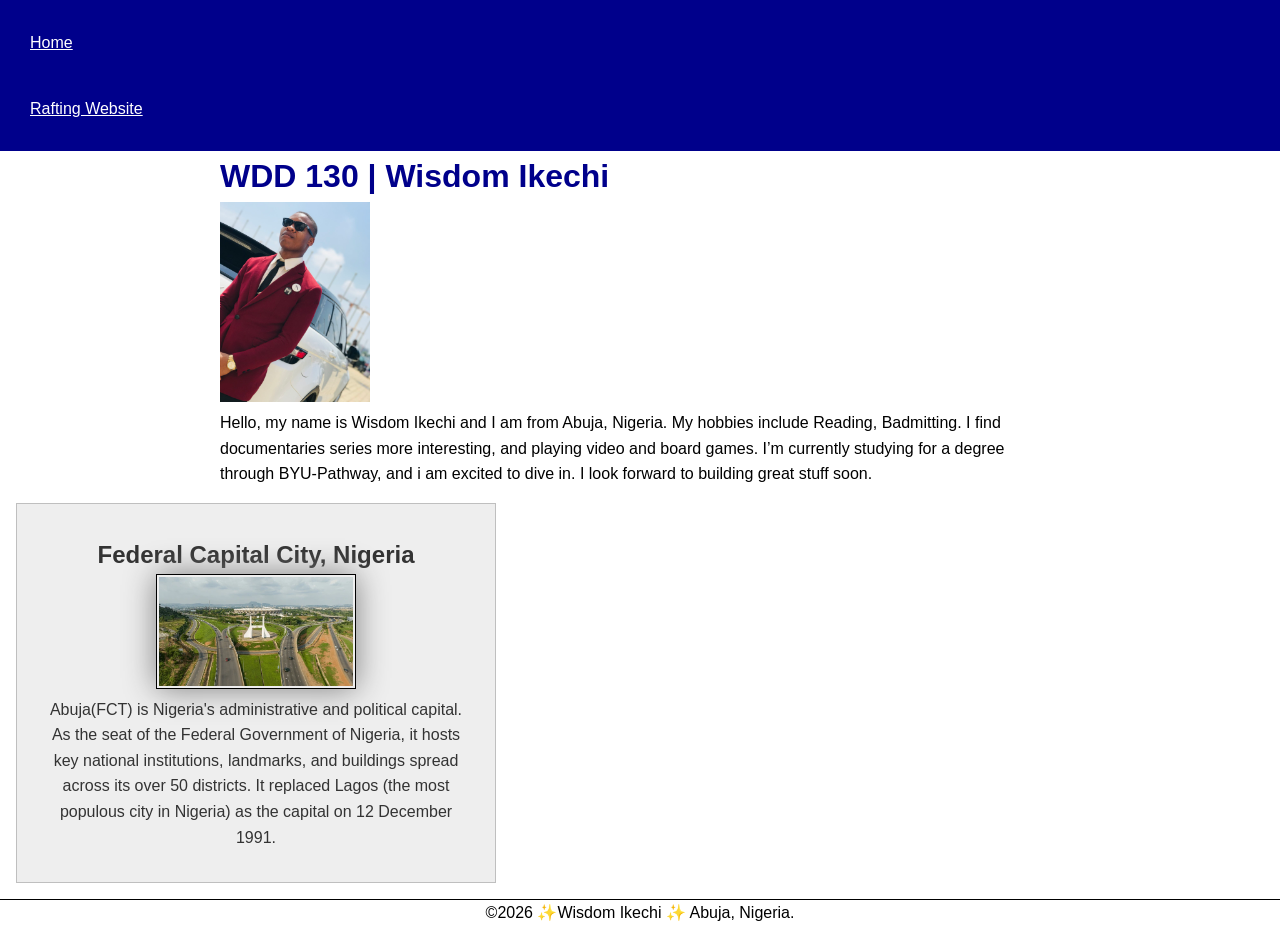
<file: index.html>
<!DOCTYPE html>
<html lang="en">

<head>
    <meta charset="UTF-8">
    <meta name="viewport" content="width=device-width, initial-scale=1.0">
    <meta name="description"
      content="Plan your ideal rafting trip! From thrilling rapids to family floats, our expert guides deliver safe, unforgettable adventures.">
    <meta name="author" content="Wisdom Ikechi">
    <!--Added CSS to the index page-->
    <link rel="stylesheet" href="styles/styles.css">

    <title>Wisdom Ikechi | WDD 130</title>
</head>

<body>
    <header>
        <nav>
            <a href="#">Home</a>
            <a href="wwr/">Rafting Website</a>
        </nav>
    </header>
    <main>
        <h1> WDD 130 | Wisdom Ikechi </h1>
        <img src="images/profile.jpg" alt="Wisdom Ikechi Picture" width="200" />
        <p>
            Hello, my name is Wisdom Ikechi and I am from Abuja, Nigeria. My hobbies include
            Reading,
            Badmitting. I find documentaries series more interesting, and playing video and board
            games.
            I’m currently studying for a degree through
            BYU-Pathway, and i am excited to dive in. I look forward to building great stuff soon.
        </p>
    </main>

    <!--The Aside will be included in future activity-->
    <aside>
        <h2> Federal Capital City, Nigeria </h2>
        <img src="images/abuja-landscape.webp" alt="abuja city gate, showing the landscape.">
        <p>
            Abuja(FCT) is Nigeria's administrative and political capital.
            As the seat of the Federal Government of Nigeria, it hosts key national institutions,
            landmarks, and buildings spread across its over 50 districts. It replaced Lagos (the
            most populous city in Nigeria) as the capital on 12 December 1991.
        </p>
    </aside>

    <footer>
        <p>&copy;2026 ✨Wisdom Ikechi ✨ Abuja, Nigeria.</p>
    </footer>
</body>

</html>
</file>
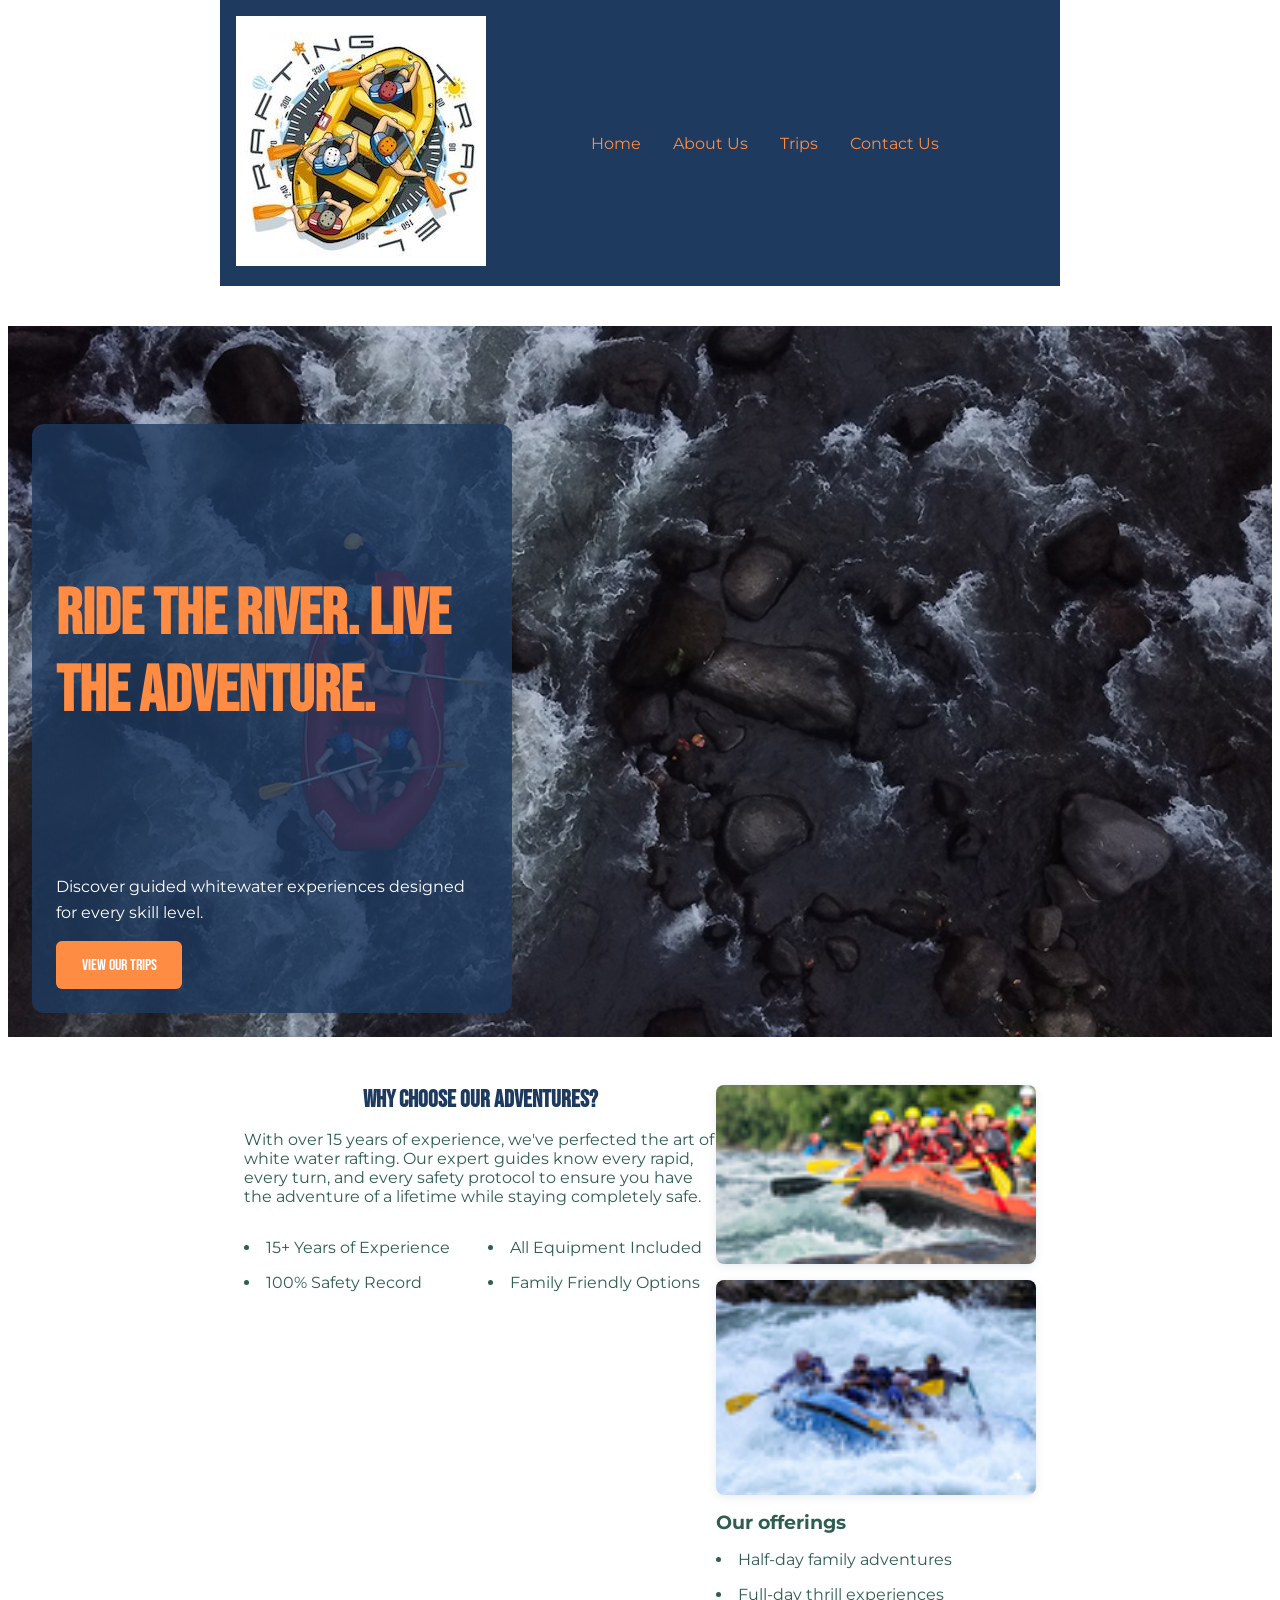
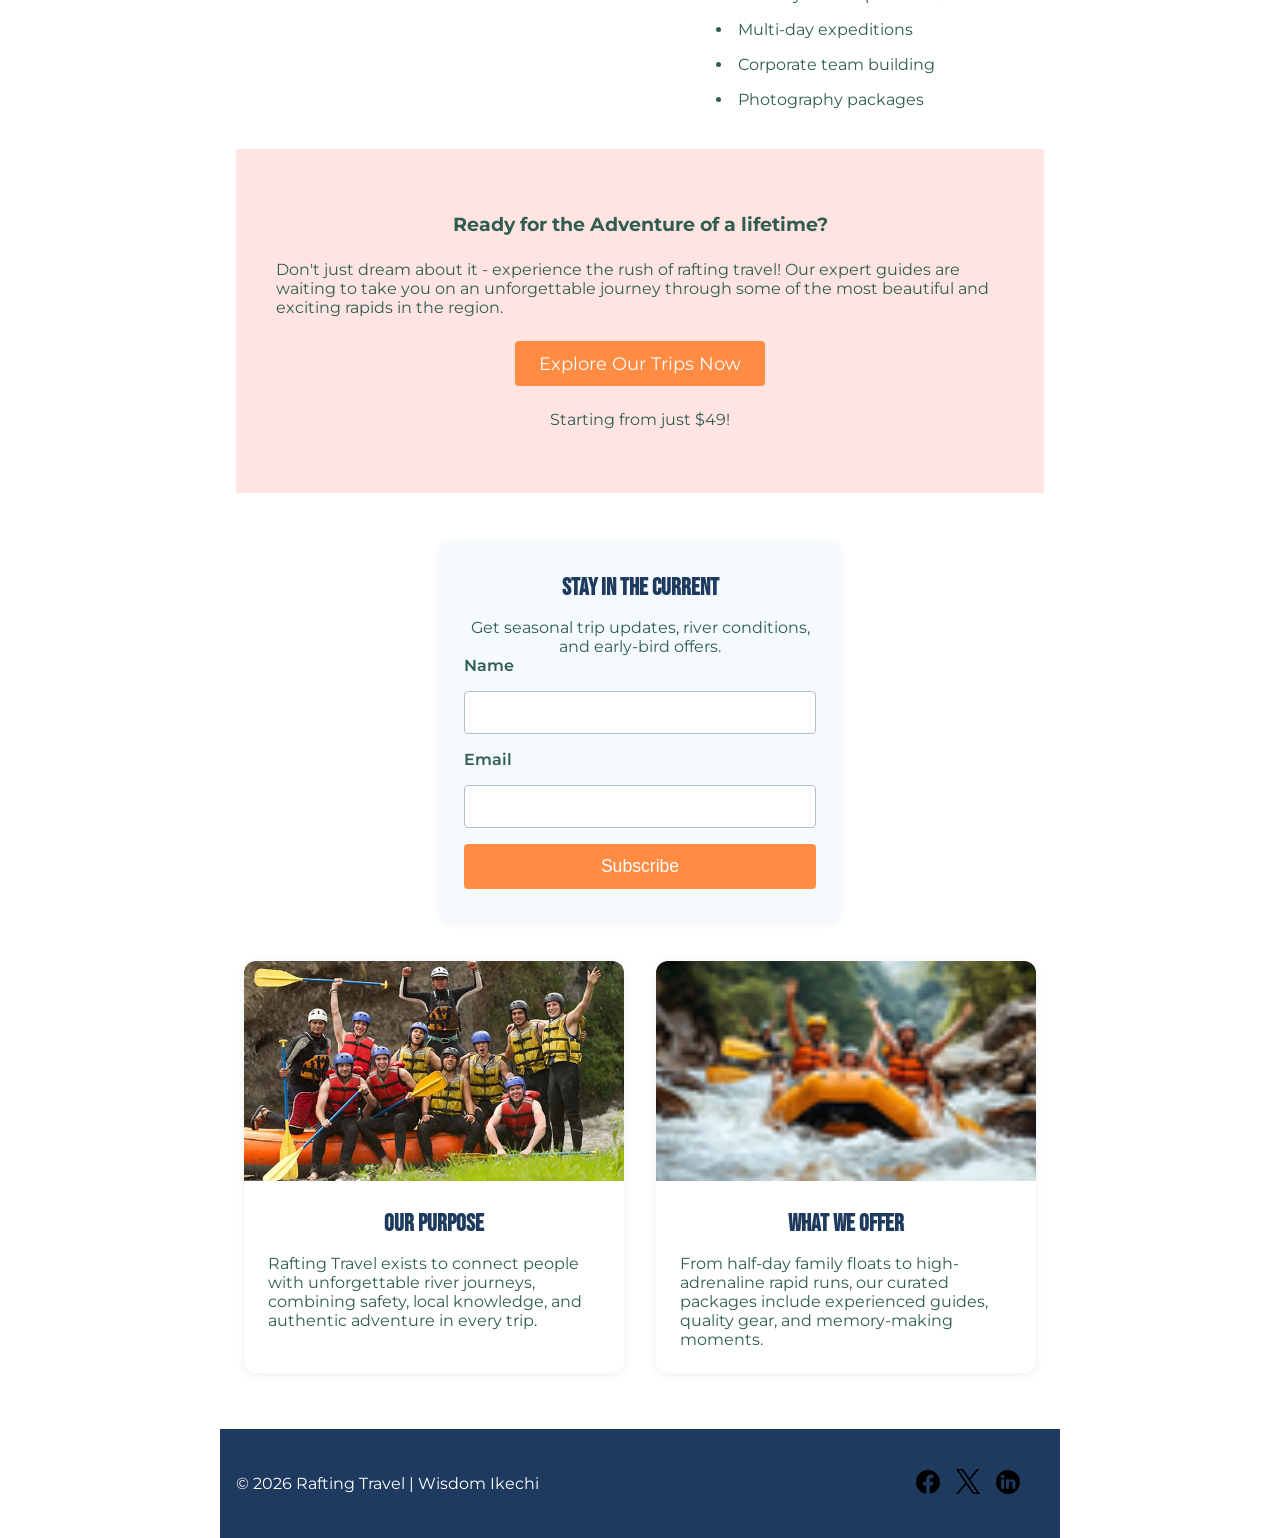
<file: wrr/index.html>
<!doctype html>
<html lang="en">

<head>
    <meta charset="utf-8">
    <meta name="viewport" content="width=device-width, initial-scale=1" />
    <meta name="description"
      content="Join Rafting Travel for unforgettable guided adventures on the river. Explore our expert-led trips, family-friendly options, and discover why we are the top choice for safe, exciting rafting experiences.">
    <meta name="author" content="Wisdom Ikechi">
    <link rel="stylesheet" href="styles/rafting.css">
    <link rel="preconnect" href="https://fonts.googleapis.com">
    <link rel="preconnect" href="https://fonts.gstatic.com" crossorigin>
    <link
      href="https://fonts.googleapis.com/css2?family=Bebas+Neue&family=Montserrat:ital,wght@0,100..900;1,100..900&display=swap"
      rel="stylesheet">
    <title>Home | Rafting Travel</title>
</head>

<body>
    <header class="site-header">
        <a class="logo" href="index.html">
            <img src="images/raftinglogo.jpg" alt="Rafting Travel logo">
        </a>
        <nav aria-label="Main navigation">
            <ul class="nav-list">
                <li><a href="index.html">Home</a></li>
                <li><a href="about.html">About Us</a></li>
                <li><a href="trips.html">Trips</a></li>
                <li><a href="contact.html">Contact Us</a></li>
            </ul>
        </nav>
    </header>

    <main class="home-main">
        <section class="home-hero">
            <img src="images/hero1.jpg" alt="Rafting team navigating river rapids" />
            <div class="hero-message">
                <h1 class="home-heading">Ride the River. Live the Adventure.</h1>
                <p>Discover guided whitewater experiences designed for every skill level.</p>
                <a class="cta-button" href="trips.html">View Our Trips</a>
            </div>
        </section>

        <section class="why-us">
            <div class="l-grid">
                <h2>Why Choose Our Adventures?</h2>
                <p>
                    With over 15 years of experience, we've perfected the art of white
                    water rafting. Our expert guides know every rapid, every turn, and
                    every safety protocol to ensure you have the adventure of a lifetime
                    while staying completely safe.
                </p>

                <ul class="merits">
                    <li>15+ Years of Experience</li>
                    <li>All Equipment Included</li>
                    <li>100% Safety Record</li>
                    <li>Family Friendly Options</li>
                </ul>
            </div>

            <div class="r-grid">
                <img src="images/adventure-1.jpg" alt="Rafting travel adventurers">
                <img src="images/adventure-2.jpg" alt="Rafting travel adventurers">
                <div>
                    <h3>Our offerings</h3>
                    <ul>
                        <li>Half-day family adventures</li>
                        <li>Full-day thrill experiences</li>
                        <li>Multi-day expeditions</li>
                        <li>Corporate team building</li>
                        <li>Photography packages</li>
                    </ul>
                </div>
            </div>
        </section>

        <section class="trips">
            <div>
                <h3>Ready for the Adventure of a lifetime?</h3>
                <p>
                    Don't just dream about it - experience the rush of
                    rafting travel! Our expert guides are waiting to take you on an
                    unforgettable journey through some of the most beautiful and
                    exciting rapids in the region.
                </p>
                <a href="trips.html">Explore Our Trips Now</a>
                <span>Starting from just $49!</span>
            </div>
        </section>

        <section class="newsletter" aria-label="Newsletter sign up">
            <h2>Stay in the Current</h2>
            <p>Get seasonal trip updates, river conditions, and early-bird offers.</p>
            <form class="newsletter-form" action="#" method="post">
                <label for="newsletter-name">Name</label>
                <input id="newsletter-name" name="newsletter-name" type="text" required />

                <label for="newsletter-email">Email</label>
                <input id="newsletter-email" name="newsletter-email" type="email" required />

                <button type="submit">Subscribe</button>
            </form>
        </section>

        <section class="home-grid" aria-label="Site purpose and offerings">
            <article class="home-card">
                <img src="images/happyclient.jpg" alt="Guests celebrating after rafting" />
                <div>
                    <h2>Our Purpose</h2>
                    <p>
                        Rafting Travel exists to connect people with unforgettable river journeys,
                        combining safety, local knowledge, and authentic adventure in every trip.
                    </p>
                </div>
            </article>

            <article class="home-card">
                <img src="images/adventure-5.jpg" alt="Group paddling through scenic waterway" />
                <div>
                    <h2>What We Offer</h2>
                    <p>
                        From half-day family floats to high-adrenaline rapid runs, our curated
                        packages include experienced guides, quality gear, and memory-making
                        moments.
                    </p>
                </div>
            </article>
        </section>
    </main>

    <footer class="site-footer">
        <p>&copy; 2026 Rafting Travel | Wisdom Ikechi</p>
        <nav class="socialmedia" aria-label="Social media">
            <a href="https://www.facebook.com">
                <img src="images/facebook-bw.svg" alt="Facebook icon" width="24">
            </a>
            <a href="https://www.x.com">
                <img src="images/x-bw.svg" alt="X icon" width="24">
            </a>
            <a href="https://www.linkedin.com">
                <img src="images/linkedin-bw.svg" alt="LinkedIn icon" width="24">
            </a>
        </nav>
    </footer>
</body>

</html>
</file>
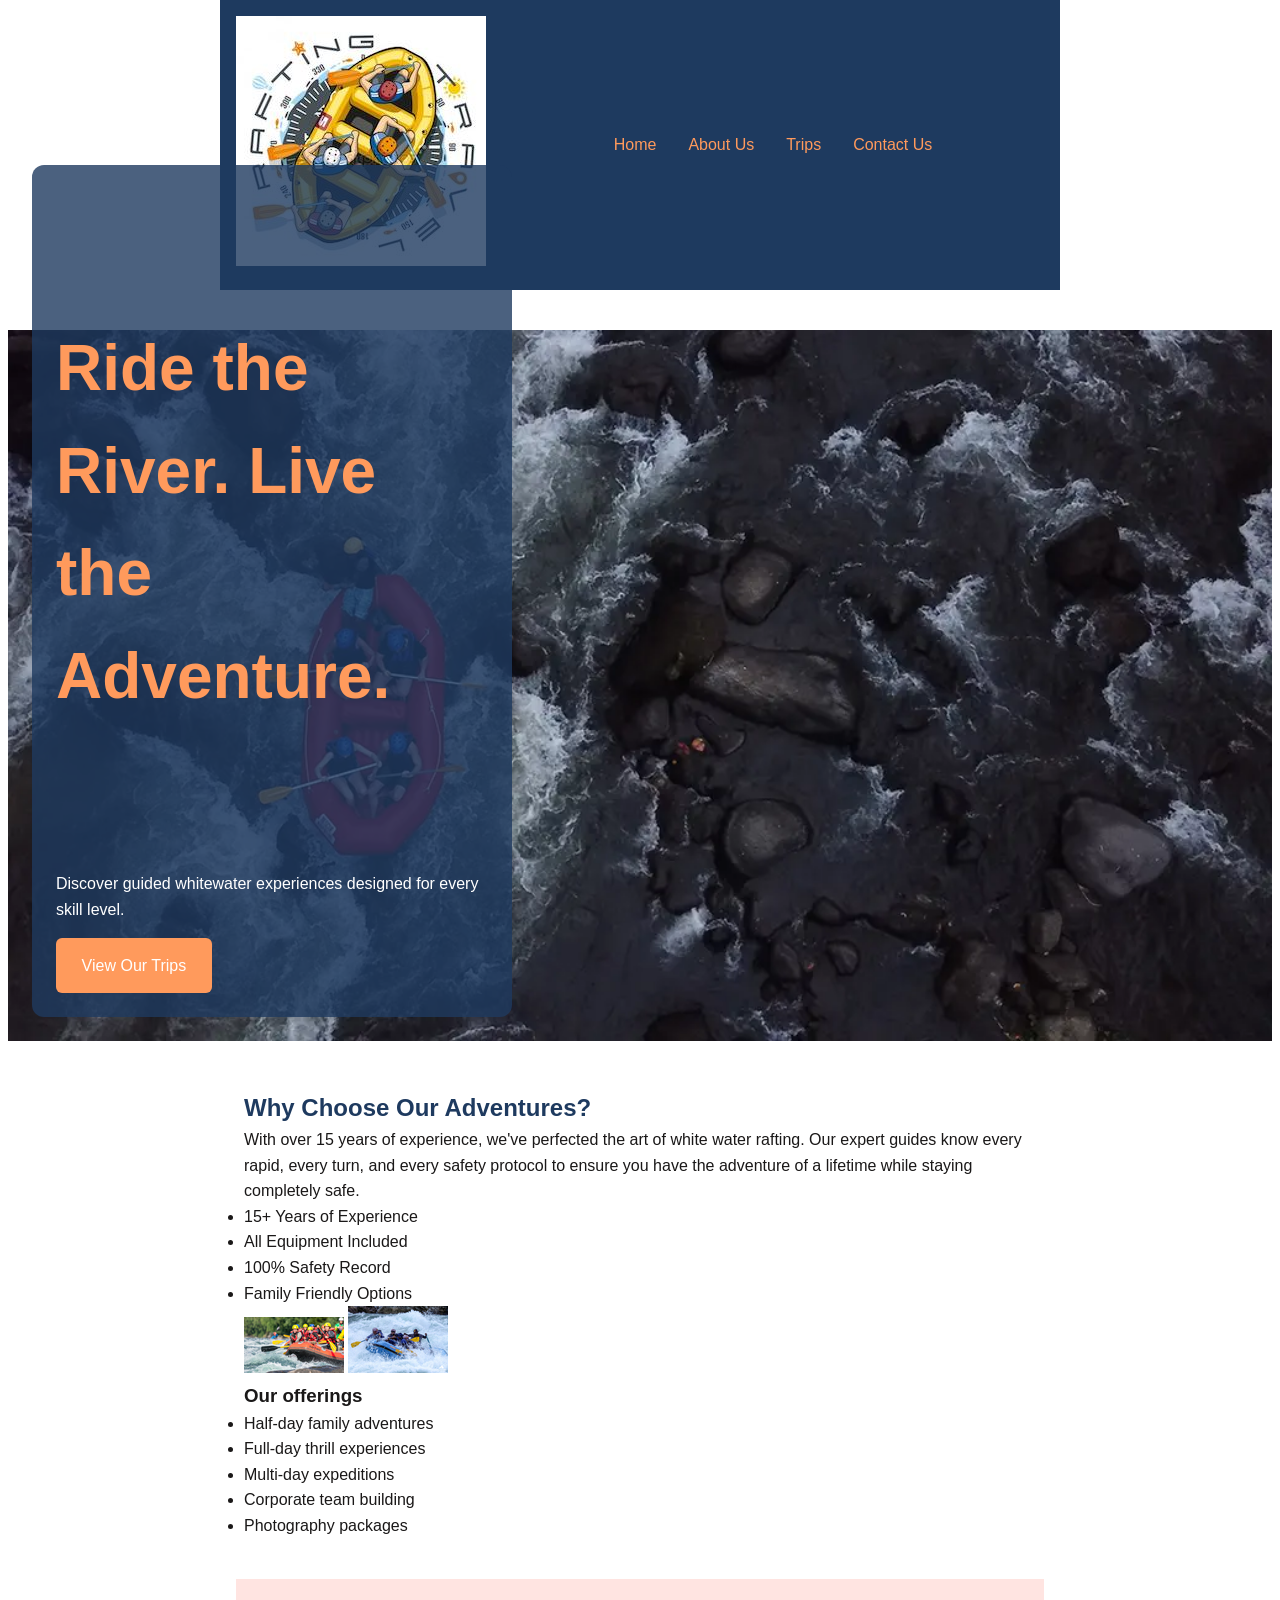
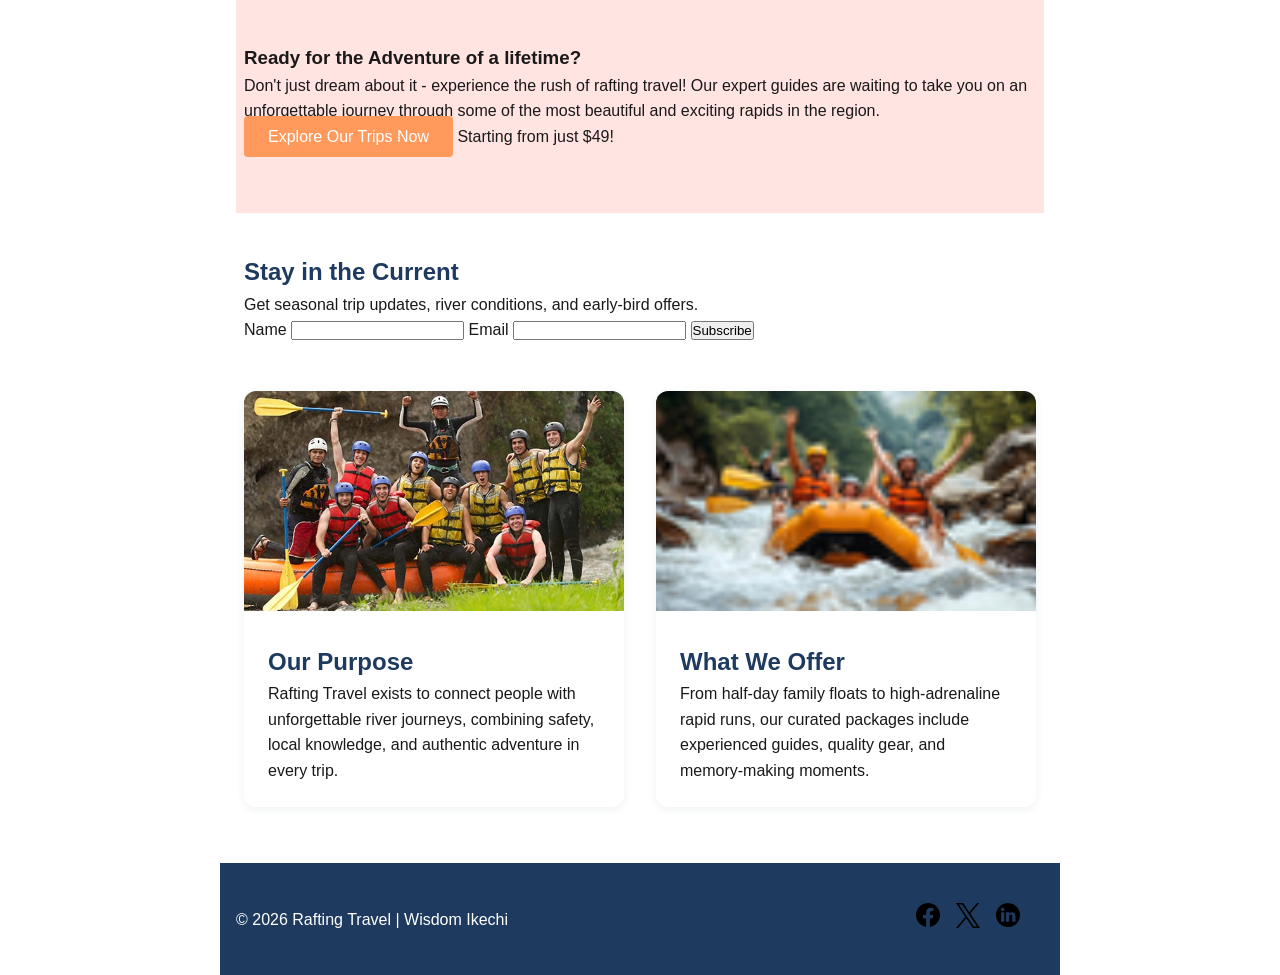
<file: wwr/index.html>
<!doctype html>
<html lang="en">

<head>
    <meta charset="utf-8">
    <meta name="viewport" content="width=device-width, initial-scale=1">
    <meta name="description"
      content="Join Rafting Travel for unforgettable guided adventures on the river. Explore our expert-led trips, family-friendly options, and discover why we are the top choice for safe, exciting rafting experiences.">
    <meta name="author" content="Wisdom Ikechi">
    <link rel="stylesheet" href="styles/rafting.css">
    <title>Rafting Travel | Home</title>
</head>

<body>
    <header class="site-header">
        <a class="logo" href="index.html">
            <img src="images/raftinglogo.jpg" alt="Rafting Travel logo">
        </a>
        <nav aria-label="Main navigation">
            <ul class="nav-list">
                <li><a href="index.html">Home</a></li>
                <li><a href="about.html">About Us</a></li>
                <li><a href="trips.html">Trips</a></li>
                <li><a href="contact.html">Contact Us</a></li>
            </ul>
        </nav>
    </header>

    <main class="home-main">
        <section class="home-hero">
            <img src="images/hero1.webp" alt="Rafting team navigating river rapids">
            <div class="hero-message">
                <h1 class="home-heading">Ride the River. Live the Adventure.</h1>
                <p>Discover guided whitewater experiences designed for every skill level.</p>
                <a class="cta-button" href="trips.html">View Our Trips</a>
            </div>
        </section>

        <section class="why-us">
            <div class="l-grid">
                <h2>Why Choose Our Adventures?</h2>
                <p>
                    With over 15 years of experience, we've perfected the art of white
                    water rafting. Our expert guides know every rapid, every turn, and
                    every safety protocol to ensure you have the adventure of a lifetime
                    while staying completely safe.
                </p>

                <ul class="merits">
                    <li>15+ Years of Experience</li>
                    <li>All Equipment Included</li>
                    <li>100% Safety Record</li>
                    <li>Family Friendly Options</li>
                </ul>
            </div>

            <div class="r-grid">
                <img src="images/adventure-1.jpg" alt="Rafting travel adventurers">
                <img src="images/adventure-2.jpg" alt="Rafting travel adventurers">
                <div>
                    <h3>Our offerings</h3>
                    <ul>
                        <li>Half-day family adventures</li>
                        <li>Full-day thrill experiences</li>
                        <li>Multi-day expeditions</li>
                        <li>Corporate team building</li>
                        <li>Photography packages</li>
                    </ul>
                </div>
            </div>
        </section>

        <section class="trips">
            <div>
                <h3>Ready for the Adventure of a lifetime?</h3>
                <p>
                    Don't just dream about it - experience the rush of
                    rafting travel! Our expert guides are waiting to take you on an
                    unforgettable journey through some of the most beautiful and
                    exciting rapids in the region.
                </p>
                <a href="trips.html">Explore Our Trips Now</a>
                <span>Starting from just $49!</span>
            </div>
        </section>

        <section class="newsletter" aria-label="Newsletter sign up">
            <h2>Stay in the Current</h2>
            <p>Get seasonal trip updates, river conditions, and early-bird offers.</p>
            <form class="newsletter-form" action="#" method="post">
                <label for="newsletter-name">Name</label>
                <input id="newsletter-name" name="newsletter-name" type="text" required>

                <label for="newsletter-email">Email</label>
                <input id="newsletter-email" name="newsletter-email" type="email" required>

                <button type="submit">Subscribe</button>
            </form>
        </section>

        <section class="home-grid" aria-label="Site purpose and offerings">
            <article class="home-card">
                <img src="images/happyclient.jpg" alt="Guests celebrating after rafting">
                <div>
                    <h2>Our Purpose</h2>
                    <p>
                        Rafting Travel exists to connect people with unforgettable river journeys,
                        combining safety, local knowledge, and authentic adventure in every trip.
                    </p>
                </div>
            </article>

            <article class="home-card">
                <img src="images/adventure-5.jpg" alt="Group paddling through scenic waterway">
                <div>
                    <h2>What We Offer</h2>
                    <p>
                        From half-day family floats to high-adrenaline rapid runs, our curated
                        packages include experienced guides, quality gear, and memory-making
                        moments.
                    </p>
                </div>
            </article>
        </section>
    </main>

    <footer class="site-footer">
        <p>&copy; 2026 Rafting Travel | Wisdom Ikechi</p>
        <nav class="socialmedia" aria-label="Social media">
            <a href="https://www.facebook.com">
                <img src="images/facebook-bw.svg" alt="Facebook icon" width="24">
            </a>
            <a href="https://www.x.com">
                <img src="images/x-bw.svg" alt="X icon" width="24">
            </a>
            <a href="https://www.linkedin.com">
                <img src="images/linkedin-bw.svg" alt="LinkedIn icon" width="24">
            </a>
        </nav>
    </footer>
</body>

</html>
</file>
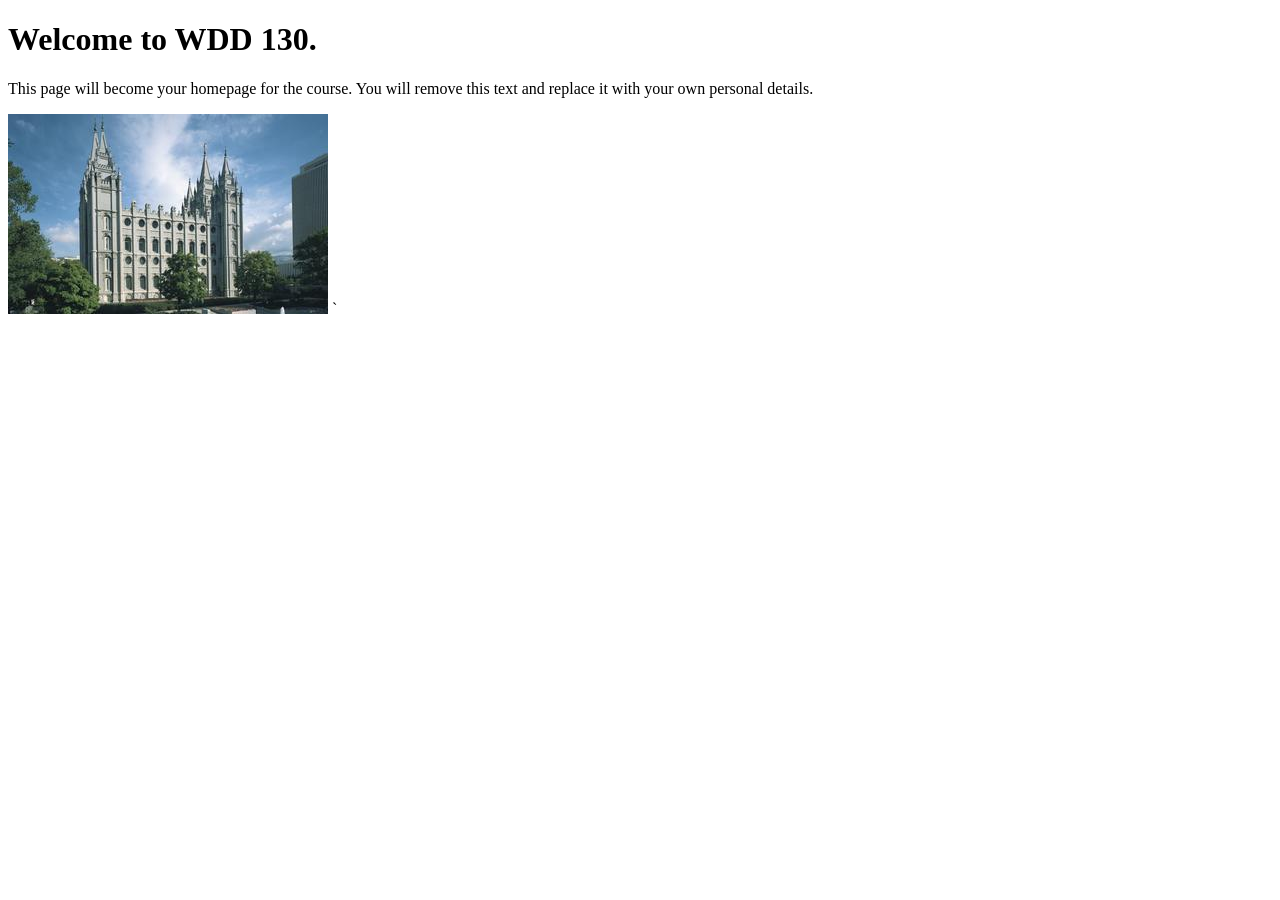
<file: index-n.html>
<!DOCTYPE html>
<html lang="en">

<head>
    <meta charset="UTF-8">
    <meta name="viewport" content="width=device-width, initial-scale=1.0">
    <title>WDD 130 | Personal Homepage</title>
</head>

<body>
    <h1>Welcome to WDD 130.</h1>
    <p>This page will become your homepage for the course. You will remove this text and replace it
        with your own personal details.</p>

    <img src="images/salt-lake-temple.jpg" alt="The Salt Lake Temple.">
</body>`
</file>
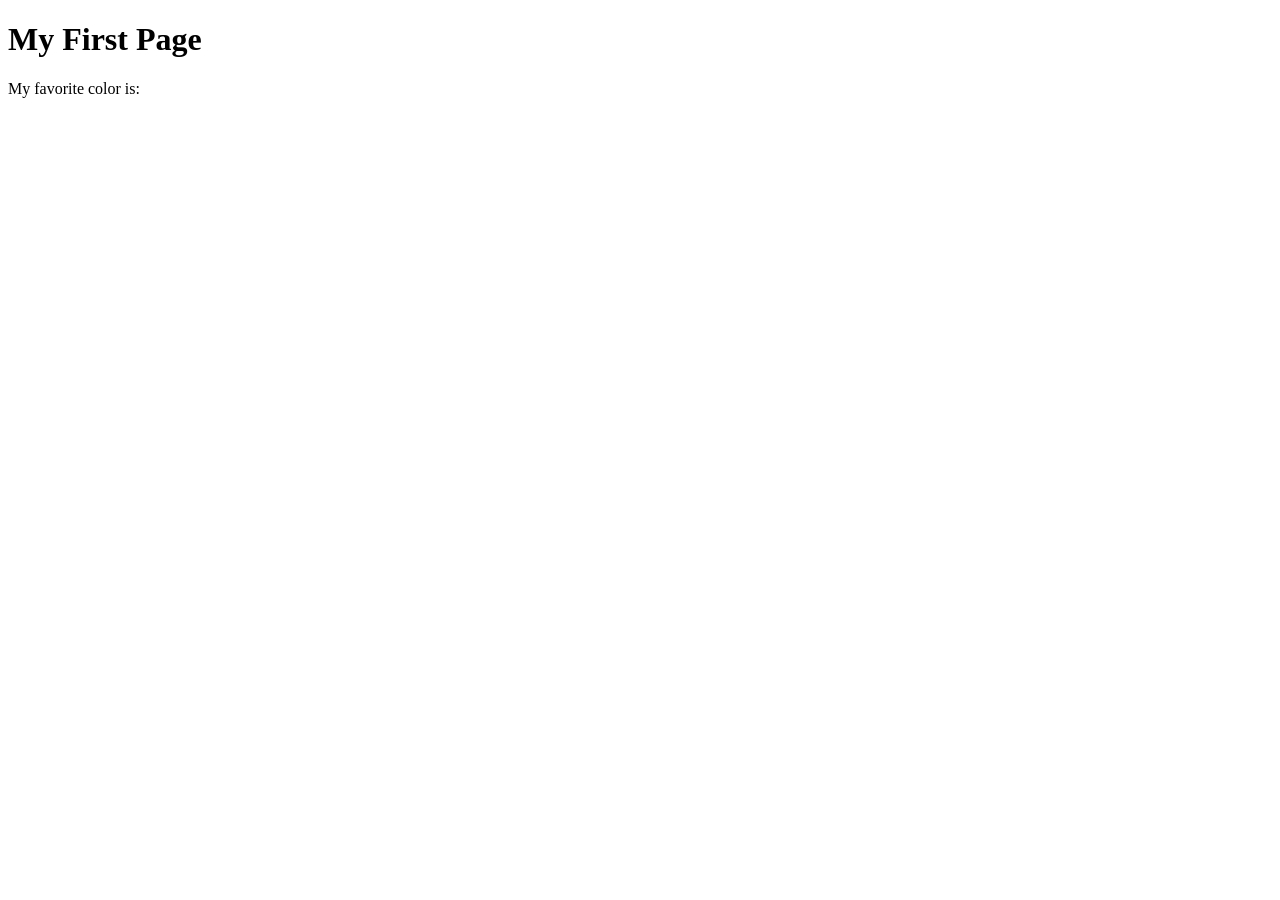
<file: week01/first-page.html>
<!DOCTYPE html>
<html lang="en">
<head>
    <meta charset="UTF-8">
    <meta name="viewport" content="width=device-width, initial-scale=1.0">
    <title>My First Page</title>
</head>
<body>
    <h1>My First Page</h1>
    <p>My favorite color is: </p>
</body>
</html>
</file>
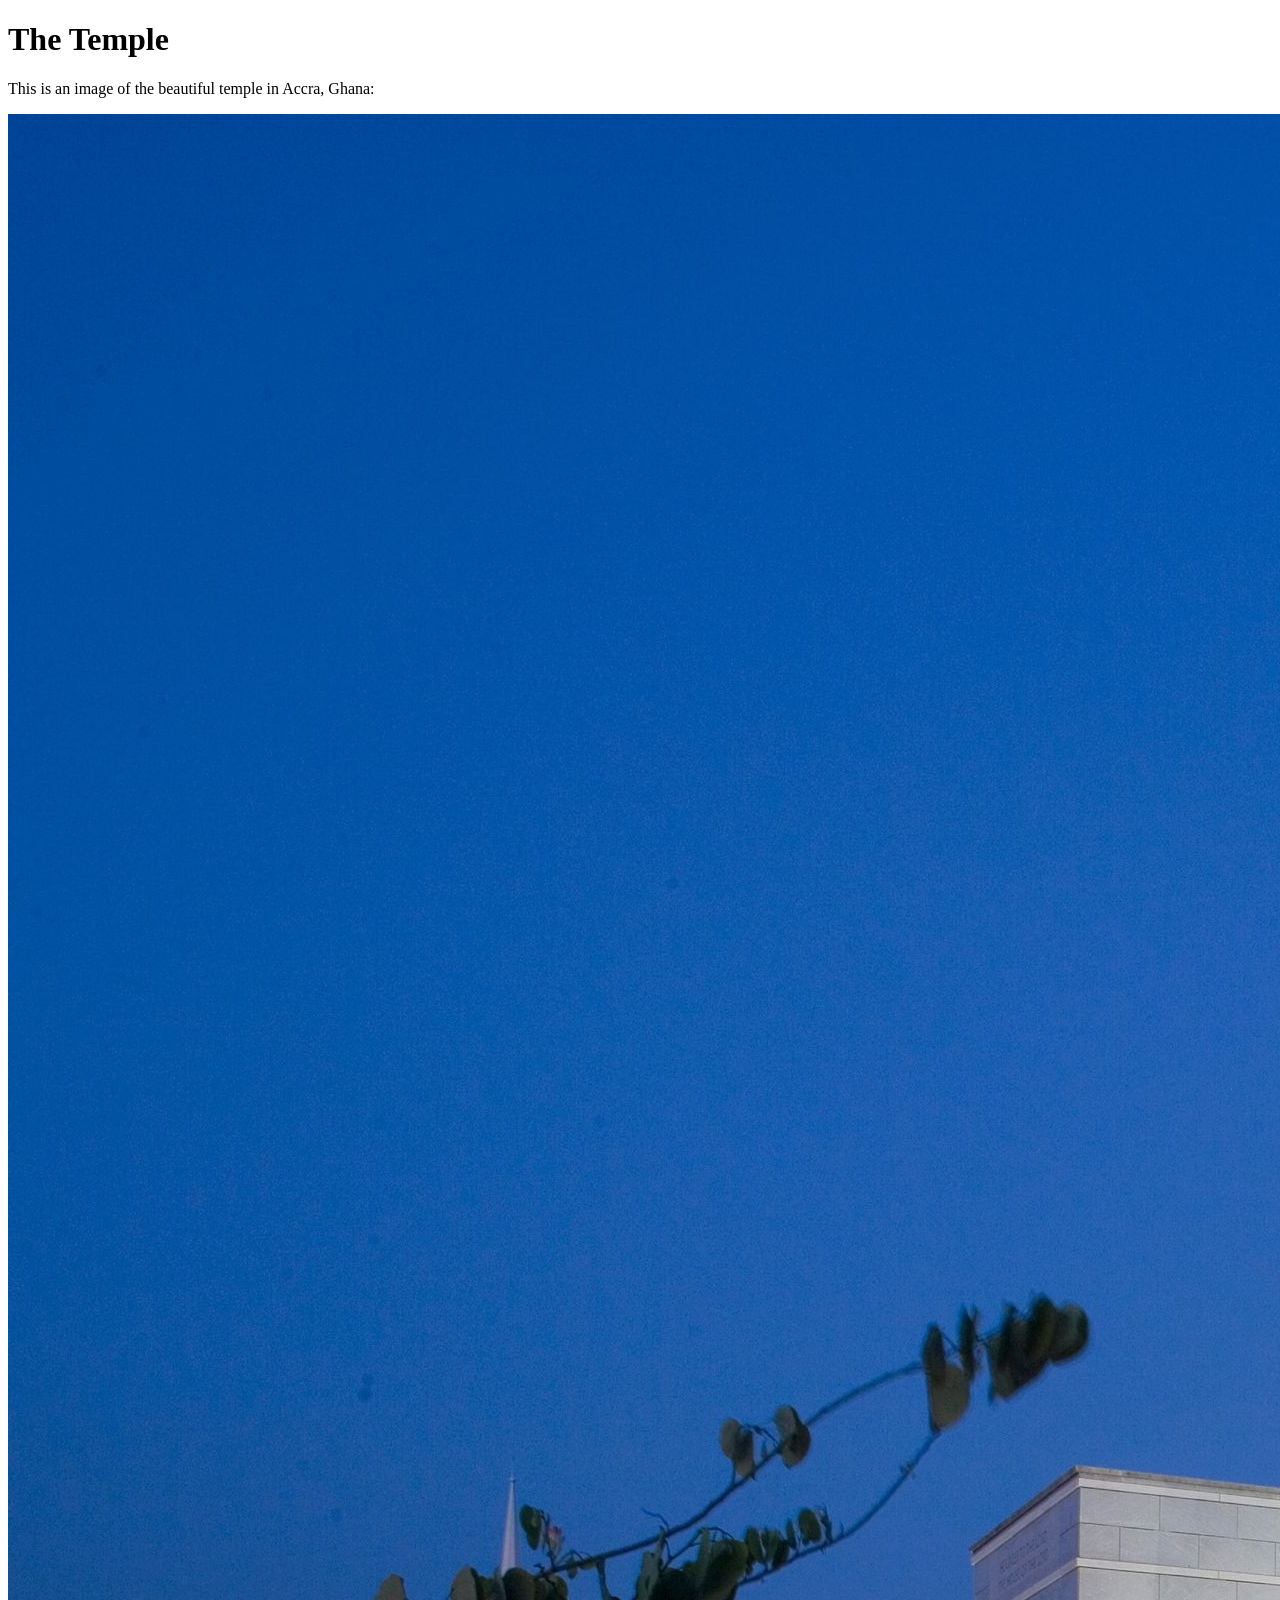
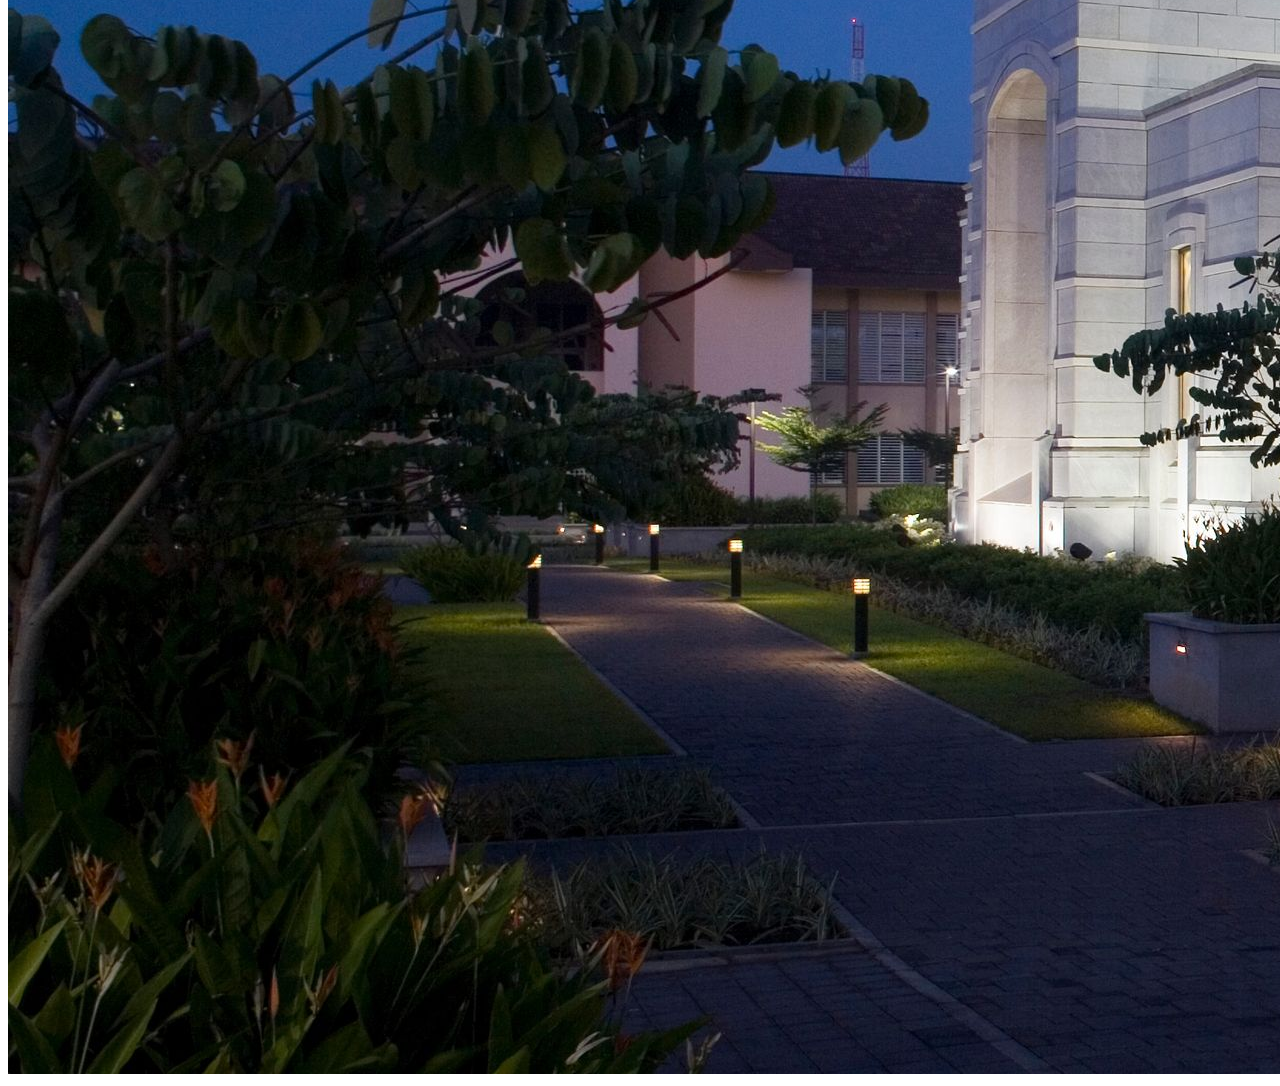
<file: week01/images.html>
<!DOCTYPE html>
<html lang="en">
<head>
    <meta charset="UTF-8">
    <meta name="viewport" content="width=device-width, initial-scale=1.0">
    <title>Temple Image</title>
</head>
<body>
    <h1>The Temple</h1>
    <p>This is an image of the beautiful temple in Accra, Ghana:</p>
    <img src="images/temple-large.jpeg" alt="The Accra Ghana Temple">
    
</body>
</html>
</file>
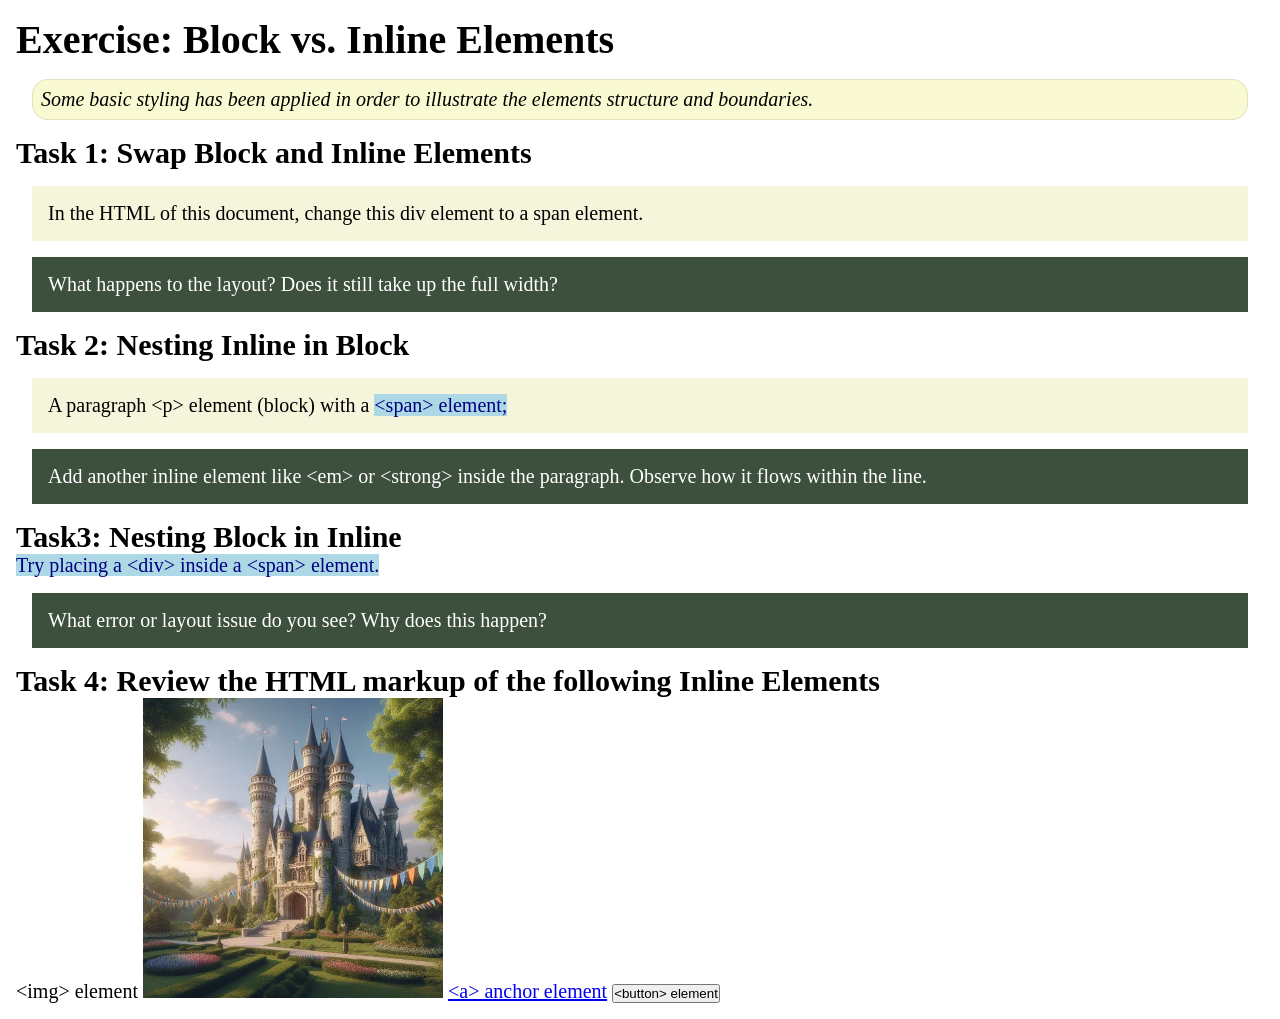
<file: week02/block-vs-inline.html>
<!DOCTYPE html>
<html lang="en">

<head>
    <meta charset="UTF-8">
    <meta name="viewport" content="width=device-width, initial-scale=1.0">
    <title>Exercise: Block vs. Inline Elements</title>
    <link rel="stylesheet" href="styles/block-vs-inline.css">
</head>

<body>
    <main>
        <h1>Exercise: Block vs. Inline Elements</h1>
        <p class="note">Some basic styling has been applied in order to illustrate the elements structure and
            boundaries.</p>

        <h2>Task 1: Swap Block and Inline Elements</h2>
        <div>In the HTML of this document, change this div element to a span element.</div>

        <p class="question">What happens to the layout? Does it still take up the full width?</p>

        <h2>Task 2: Nesting Inline in Block</h2>
        <p>A paragraph &lt;p&gt; element (block) with a <span>&lt;span&gt; element;</span></p>
        <p class="question">Add another inline element like &lt;em&gt; or &lt;strong&gt; inside the paragraph. Observe
            how it flows within the line.</p>

        <h2>Task3: Nesting Block in Inline</h2>
        <span>Try placing a &lt;div&gt; inside a &lt;span&gt; element.</span>
            <p class="question">What error or layout issue do you see? Why does this happen?</p>


            <h2>Task 4: Review the HTML markup of the following Inline Elements</h2>
        &lt;img&gt; element
        <img src="images/castle.webp" alt="placeholder image (images are inline)" width="300" height="300">
        <a href="https://churchofjesuschrist.org">&lt;a&gt; anchor element</a>
        <button type="button">&lt;button&gt; element</button>
    </main>
</body>

</html>
</file>
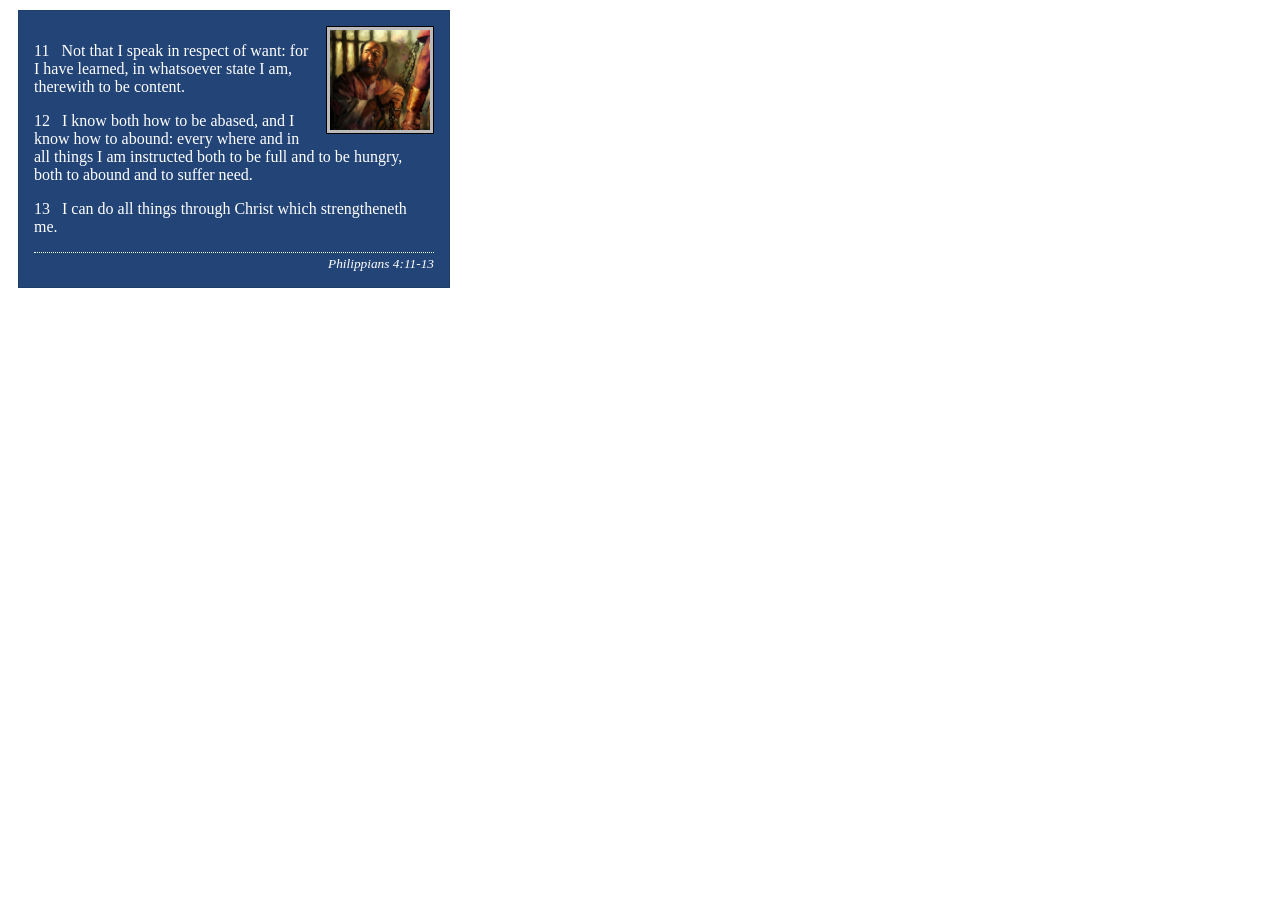
<file: week02/box-model-solution.html>
<!DOCTYPE html>
<html lang="en">
<head>
    <meta charset="UTF-8">
    <meta name="viewport" content="width=device-width, initial-scale=1.0">
    <title>Box Model Activity</title>
    <link rel="stylesheet" href="styles/box-model-solution.css">
</head>
<body>
    <main>
        <div class="callout">
            <img src="images/apostle-paul-imprisoned.webp" alt="Paul the Apostle - Imprisoned in Rome" width="200" height="200">
            <blockquote>
                <p>11 &nbsp; Not that I speak in respect of want: for I have learned, in whatsoever state I am, therewith to be content.</p>
                <p>12 &nbsp; I know both how to be abased, and I know how to abound: every where and in all things I am instructed both to be full and to be hungry, both to abound and to suffer need.</p>
                <p>13 &nbsp; I can do all things through Christ which strengtheneth me.</p>
            </blockquote>
            <cite>Philippians 4:11-13</cite>
        </div>
    </main>
</body>
</html>
</file>
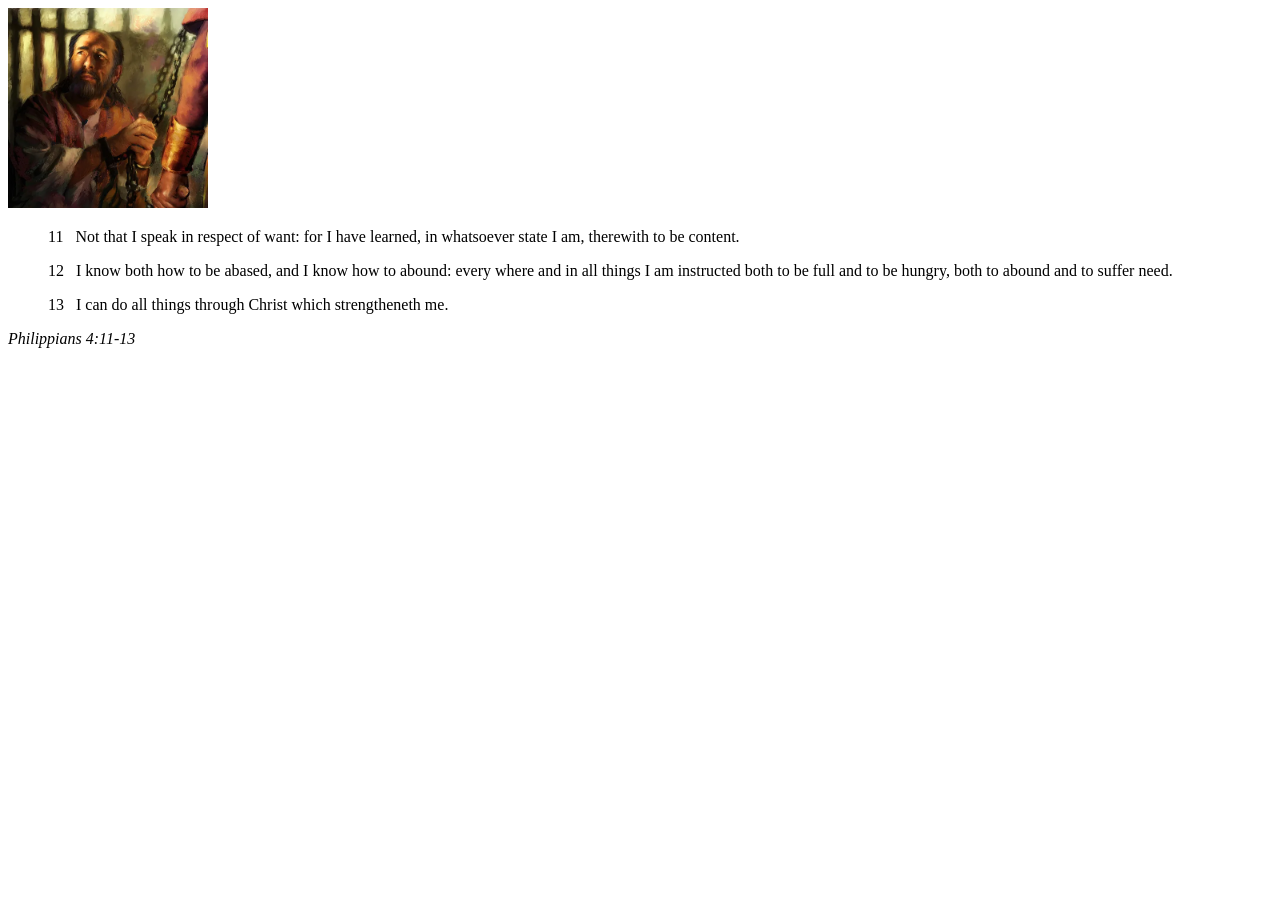
<file: week02/box-model.html>
<!DOCTYPE html>
<html lang="en">
<head>
    <meta charset="UTF-8">
    <meta name="viewport" content="width=device-width, initial-scale=1.0">
    <title>Box Model Activity</title>
</head>
<body>
    <main>
        <div class="callout">
            <img src="images/apostle-paul-imprisoned.webp" alt="Paul the Apostle - Imprisoned in Rome" width="200" height="200">
            <blockquote>
                <p>11 &nbsp; Not that I speak in respect of want: for I have learned, in whatsoever state I am, therewith to be content.</p>
                <p>12 &nbsp; I know both how to be abased, and I know how to abound: every where and in all things I am instructed both to be full and to be hungry, both to abound and to suffer need.</p>
                <p>13 &nbsp; I can do all things through Christ which strengtheneth me.</p>
            </blockquote>
            <cite>Philippians 4:11-13</cite>
        </div>
    </main>
</body>
</html>
</file>
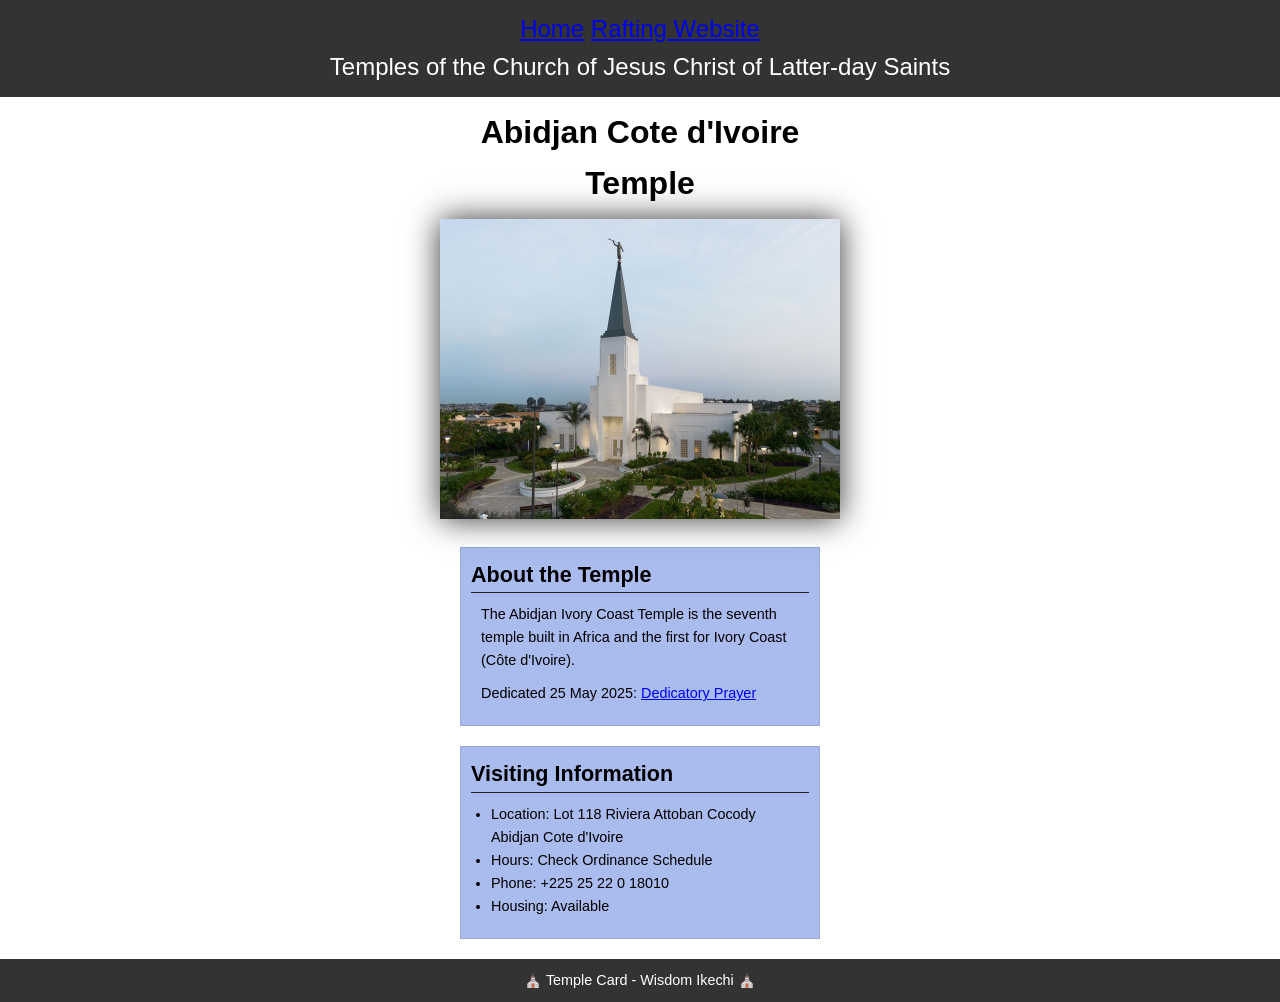
<file: week02/temple.html>
<!DOCTYPE html>
<html lang="en">

<head>
    <meta charset="UTF-8">
    <meta name="viewport" content="width=device-width, initial-scale=1.0">
    <title>Wisdom Ikechi | WDD 130</title>
    <meta name="description"
      content="Temples of the Church of Jesus Christ of Latter-day Saints in Abidjan, Cote d'Ivoire">
    <meta name="author" content="Wisdom Ikechi">
    <link rel="stylesheet" href="styles/temple.css">
</head>

<body>
    <header>
        <nav>
            <a href="#">Home</a>
            <a href="wwr/">Rafting Website</a>
        </nav>
        <p>Temples of the Church of Jesus Christ of Latter-day Saints</p>
    </header>
    <main>
        <h1>Abidjan Cote d'Ivoire Temple</h1>
        <picture>
            <img src="images/profile.jpeg" alt="Abidjan Cote d'Ivoire Temple">
        </picture>
        <section>
            <h2>About the Temple</h2>
            <p>The Abidjan Ivory Coast Temple is the seventh temple built in Africa and the first
                for Ivory Coast (Côte
                d'Ivoire).</p>
            <p>Dedicated 25 May 2025: <a
                  href="https://www.churchofjesuschrist.org/temples/dedicatory-prayer/abidjan-ivory-coast-temple/2025-05-25?lang=eng"
                  target="_blank" rel="noopener noreferrer">Dedicatory Prayer</a></p>
        </section>
        <section>
            <h2>Visiting Information</h2>
            <ul>
                <li>Location: Lot 118 Riviera Attoban Cocody Abidjan Cote d'Ivoire</li>
                <li>Hours: Check Ordinance Schedule</li>
                <li>Phone: +225 25 22 0 18010</li>
                <li>Housing: Available</li>
            </ul>
        </section>
    </main>
    <footer>
        <p>⛪ Temple Card - Wisdom Ikechi ⛪</p>
    </footer>
</body>

</html>
</file>
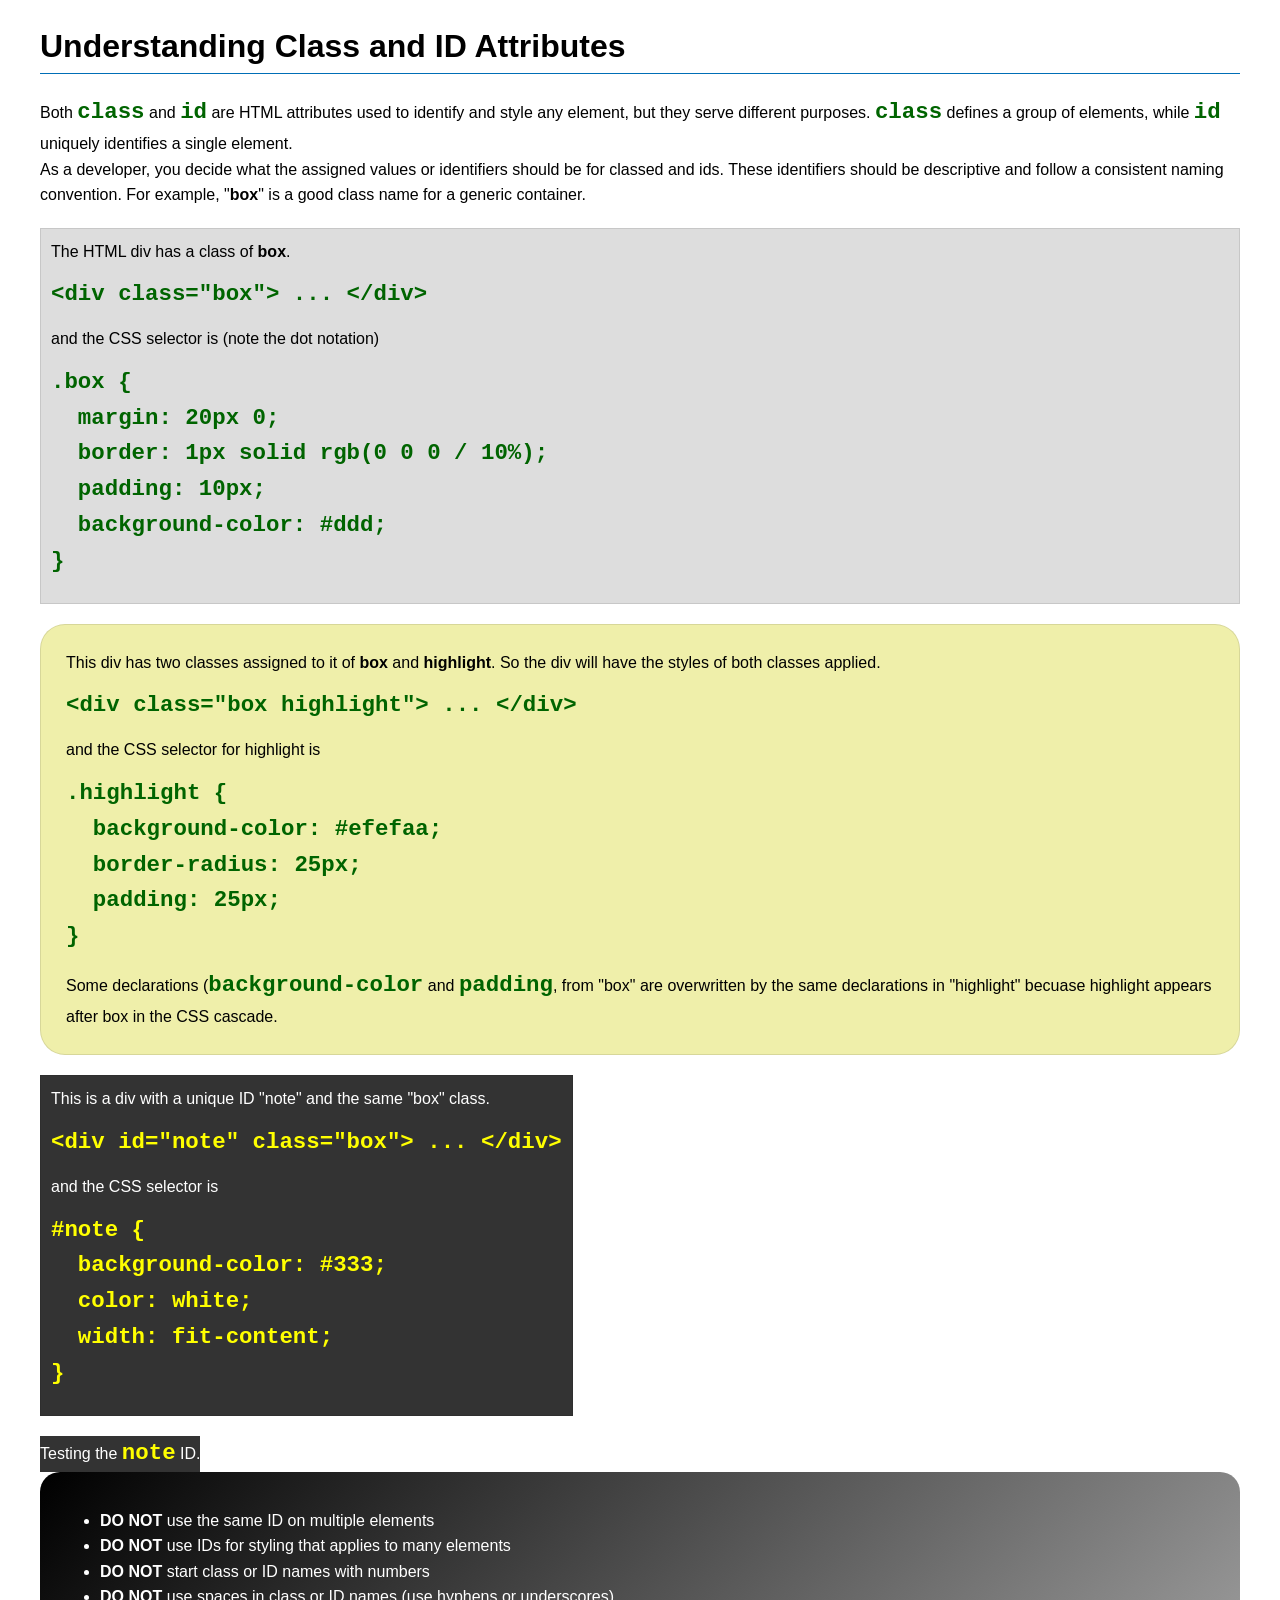
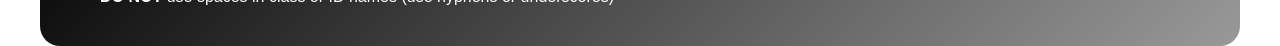
<file: week03/class-and-id.html>
<!DOCTYPE html>
<html lang="en">

<head>
    <meta charset="UTF-8">
    <meta name="viewport" content="width=device-width, initial-scale=1.0">
    <title>Class vs ID Attributes</title>
    <link rel="stylesheet" href="styles/class-and-id.css">
</head>

<body>
    <h1>Understanding Class and ID Attributes</h1>
    <p>Both <code>class</code> and <code>id</code> are HTML attributes used to identify and style any element, but they
        serve different purposes. <code>class</code> defines a group of elements, while <code>id</code> uniquely
        identifies a single element.</p>
    <p>As a developer, you decide what the assigned values or identifiers should be for classed and ids. These
        identifiers should be
        descriptive and follow a consistent naming convention. For example, "<strong>box</strong>" is a good class name
        for a generic container.</p>
    <div class="box">
        <p>The HTML div has a class of <strong>box</strong>.</p>
        <pre><code class="html">&lt;div class="box"&gt; ... &lt;/div&gt;</code></pre>
        and the CSS selector is (note the dot notation)
        <pre><code class="css">.box {
  margin: 20px 0;
  border: 1px solid rgb(0 0 0 / 10%);
  padding: 10px;
  background-color: #ddd; 
}</code></pre>
    </div>

    <div class="box highlight">
        <p>This div has two classes assigned to it of <strong>box</strong> and <strong>highlight</strong>. So the div
            will have the styles of both classes applied.</p>
        <pre><code class="html">&lt;div class="box highlight"&gt; ... &lt;/div&gt;</code></pre>
        and the CSS selector for highlight is
        <pre><code class="css">.highlight {
  background-color: #efefaa;
  border-radius: 25px;
  padding: 25px;
}</code></pre>
<p>Some declarations (<code>background-color</code> and <code>padding</code>, from "box" are overwritten by the same declarations in "highlight" becuase highlight appears after box in the CSS cascade.</p>
    </div>

    <div id="note" class="box">
        <p>This is a div with a unique ID "note" and the same "box" class.</p>
        <pre><code class="html">&lt;div id="note" class="box"&gt; ... &lt;/div&gt;</code></pre>
        and the CSS selector is
        <pre><code class="css">#note {
  background-color: #333;
  color: white;
  width: fit-content;
}</code></pre>
    </div>

    <div id="note">
        <p>Testing the <code>note</code> ID.</p>
    </div>

    <section id="best-practice">
        <ul>
            <li><strong>DO NOT</strong> use the same ID on multiple elements</li>
            <li><strong>DO NOT</strong> use IDs for styling that applies to many elements</li>
            <li><strong>DO NOT</strong> start class or ID names with numbers</li>
            <li><strong>DO NOT</strong> use spaces in class or ID names (use hyphens or underscores)</li>
        </ul>
    </section>




</body>

</html>
</file>
<file: styles/styles.css>
* {
    margin: 0;
    padding: 0;
    box-sizing: border-box;
}

nav {
    background-color: darkblue;
    padding: 10px;
}

nav a {
    color: white;
    display: block;
    padding: 20px;
}

h1 {
    color: darkblue;
}

img {
    width: 150px;
    height: auto;
    border: 1px solid black;
    padding: 2px;
    box-shadow: 0 0 30px gray;
}

body {
    font-family: Arial, Helvetica, sans-serif;
    line-height: 1.6;
}

main {
    max-width: 840px;
    margin: 0 auto;
}

main img {
    width: 150px;
    height: auto;
    border: 0cap;
    padding: 0%;
    box-shadow: none;
}

p {
    padding: 0;
}

aside {
    width: 30rem;
    margin: 1rem;
    border: 1px solid rgb(0 0 0 / 0.2);
    padding: 2rem;
    background-color: #eee;
    color: #333;
    text-align: center;
}

aside img {
    width: 200px;
    height: auto;
}

footer {
    margin-top: 15px;
    border-top: 1px solid #000;
    text-align: center;
}
</file>
<file: wrr/styles/rafting.css>
:root {
    --primary-color: #1e3a5f;
    --secondary-color: #2f5d50;
    --accent1-color: #3dbeff;
    --accent2-color: #ff8c42;

    --heading-font: "Bebas Neue", sans-serif;
    --body-font: "Montserrat", sans-serif;

}

* {
    margin: 0;
    padding: 0;
    box-sizing: border-box;
}

body {
    font-family: var(--body-font);
    color: var(--secondary-color);
}

header,
main,
footer {
    max-width: 840px;
    margin: 0 auto;
}

header {
    background-color: var(--primary-color);
    color: var(--accent2-color);
    display: grid;
    grid-template-columns: auto 1fr;
    align-items: center;
    justify-items: center;
    width: 100%;
    padding: 1rem;
}

header a {
    text-decoration: none;
    color: inherit;
}

header ul {
    list-style: none;
    display: flex;
    align-items: center;
    gap: 2rem;
}

h1,
h2 {
    font-family: var(--heading-font);
    color: var(--primary-color);
}

nav,
section,
.article {
    margin: 16px;
    padding: 8px;
}

section {
    margin-block: 2rem;
}

.history-content {
    display: flex;
    align-items: center;
    justify-content: space-between;
    gap: 1rem;
}

.history-content img {
    width: 250px;
    height: auto;
}

.socialmedia a {
    text-decoration: none;
}

.hero {
    position: relative;
}

.hero img {
    display: block;
    width: 100%;
    height: auto;
}

.about-heading {
    position: absolute;
    top: 1.25rem;
    width: 100%;
    padding: 1rem;
    text-align: center;
    opacity: 0.8;
    background-color: var(--primary-color);
    color: var(--accent1-color);
}

.home-heading {
    margin: 0;
    font-size: clamp(2.5rem, 5vw, 4rem);
}

.home-hero {
    position: relative;
    width: 100vw;
    left: 50%;
    right: 50%;
    margin-left: -50vw;
    margin-right: -50vw;
}

.home-hero img {
    display: block;
    width: 100%;
    height: auto;
}

.hero-message {
    position: absolute;
    bottom: 2rem;
    left: 2rem;
    right: 2rem;
    max-width: 480px;
    background: rgba(30, 58, 95, 0.8);
    color: #fff;
    padding: 1.5rem;
    border-radius: 12px;
}

.hero-message p {
    margin: 1rem 0;
    line-height: 1.6;
}

.cta-button {
    display: inline-block;
    text-decoration: none;
    background: var(--accent2-color);
    color: #fff;
    border-radius: 6px;
    padding: 0.9rem 1.6rem;
    font-family: var(--heading-font);
    transition: background 0.2s;
}

.cta-button:hover,
.cta-button:focus {
    background: var(--primary-color);
}

.home-grid {
    display: grid;
    grid-template-columns: repeat(auto-fit, minmax(280px, 1fr));
    gap: 2rem;
    margin-bottom: 3rem;
}

.home-card {
    background: #fff;
    border-radius: 12px;
    box-shadow: 0 2px 8px rgba(30, 58, 95, 0.08);
    overflow: hidden;
}

.home-card img {
    width: 100%;
    height: 220px;
    object-fit: cover;
}

.home-card div {
    padding: 1.5rem;
}

h2 {
    margin-bottom: 1rem;
    text-align: center;
}

.hero .article {
    position: absolute;
    top: 20%;
    left: 10%;
    max-width: 80%;
    margin: 0;
    padding: 1rem;
    background-color: var(--accent2-color);
    color: var(--secondary-color);
}

.hero .article img {
    float: right;
    width: 125px;
}

.adventure {
    margin: 40px auto;
    text-align: center;
}

.adventure h2 {
    margin-bottom: 20px;
}

.adventure-gallery {
    display: grid;
    grid-template-columns: repeat(5, 1fr);
    gap: 15px;
}

.adventure-gallery figure {
    margin: 0;
}

.adventure-gallery img {
    width: 100%;
    height: 180px;
    object-fit: cover;
    border-radius: 8px;
}

.adventure-gallery figcaption {
    margin-top: 8px;
    font-size: 0.9rem;
    font-weight: bold;
}

footer {
    background-color: var(--primary-color);
    color: #fff;
    text-align: center;
    padding: 1rem;
    display: flex;
    align-items: center;
    justify-content: space-between;
}

.socialmedia {
    display: flex;
    align-items: center;
    gap: 1rem;
}

/* --- Contact Page Styles --- */

div.contact-container {
    display: flex;
    flex-direction: row;
    gap: 2rem;
    align-items: flex-start;
}

h1.contact-heading {
    text-align: center;
    margin-block: 2rem;
    color: var(--primary-color);
}

.contact-info-wrapper,
.contact-info-container > .contact-info-wrapper:first-child {
    flex: 1;
}

.contact-info-container {
    flex: 1;
    display: flex;
    flex-direction: column;
    gap: 2rem;
}

.contact-info-wrapper form {
    display: flex;
    flex-direction: column;
    gap: 1rem;
}

.contact-flex {
    display: flex;
    flex-wrap: wrap;
    gap: 2rem;
    align-items: flex-start;
}

.contact-form-section,
.contact-info-section {
    flex: 1;
    min-width: 280px;
    background: #fff;
    padding: 2rem 1.5rem;
    border-radius: 8px;
    box-shadow: 0 2px 10px rgba(30, 58, 95, 0.08);
}

.contact-form {
    display: flex;
    flex-direction: column;
    gap: 1rem;
}

.contact-hero {
    text-align: center;
    margin: 2rem 0 1.5rem 0;
}

.contact-intro {
    color: var(--secondary-color);
    max-width: 720px;
    margin: 0.5rem auto 0 auto;
    line-height: 1.65;
}

.company-contact-list {
    list-style: none;
    padding: 0;
    margin: 1rem 0 0 0;
    display: grid;
    gap: 1rem;
}

.company-contact-list p {
    margin: 0;
    line-height: 1.55;
}

.map-wrapper {
    margin-top: 1rem;
}

.map-frame {
    width: 100%;
    max-width: 100%;
    height: 320px;
    border-radius: 8px;
}

.contact-form fieldset {
    border: none;
    padding: 0;
    display: flex;
    flex-direction: column;
    gap: 0.75rem;
}

.contact-form legend {
    font-weight: 700;
}

.contact-form label {
    display: flex;
    align-items: center;
    gap: 0.5rem;
}

.checkbox-group label {
    flex-wrap: wrap;
}

.form-group {
    display: flex;
    flex-direction: column;
    gap: 0.5rem;
}

.contact-form input[type="text"],
.contact-form input[type="email"],
.contact-form textarea {
    padding: 0.75rem;
    border: 1px solid #b0bec5;
    border-radius: 4px;
    font-size: 1rem;
    font-family: inherit;
    transition: border-color 0.2s;
}

.contact-form input[type="text"]:focus,
.contact-form input[type="email"]:focus,
.contact-form textarea:focus {
    border-color: var(--accent1-color);
    outline: none;
}

.contact-form input[type="radio"],
.contact-form input[type="checkbox"] {
    accent-color: var(--primary-color);
    margin-right: 0.5em;
}

.contact-form button[type="submit"] {
    background: var(--primary-color);
    color: #fff;
    border: none;
    padding: 0.75rem 1.5rem;
    border-radius: 4px;
    font-size: 1.1rem;
    font-family: var(--heading-font);
    cursor: pointer;
    transition: background 0.2s;
    margin-top: 0.5rem;
}

.contact-form button[type="submit"]:hover,
.contact-form button[type="submit"]:focus {
    opacity: 0.9;
}

/* --- End Contact Page Styles --- */

.team-section {
    text-align: center;
    margin: 4rem 0 3rem 0;
    padding: 2rem 0;
}

.team-grid {
    display: flex;
    justify-content: center;
    gap: 3rem;
    flex-wrap: wrap;
}

.team-member {
    background: #f5f5f5;
    border-radius: 16px;
    padding: 2rem 1.5rem;
    width: 260px;
    box-shadow: 0 4px 16px rgba(0, 0, 0, 0.1);
    transition: transform 0.2s;
    cursor: pointer;
}

.team-member:hover {
    transform: translateY(-8px) scale(1.03);
}

.team-member img {
    border-radius: 50%;
    margin-bottom: 1rem;
    width: 200px;
    height: 200px;
    object-fit: cover;
    box-shadow: 0 2px 8px rgba(30, 58, 95, 0.1);
}

/* iframe styles */

iframe {
    border: 0;
    width: 100%;
    max-width: 100%;
    height: 320px;
    border-radius: 8px;
}

@media (max-width: 860px) {
    .contact-flex {
        flex-direction: column;
    }

    .team-grid {
        gap: 2rem;
    }

    .contact-form-section,
    .contact-info-section {
        padding: 1.5rem 1rem;
    }

    .hero-message {
        left: 1rem;
        right: 1rem;
        bottom: 1rem;
        padding: 1rem;
    }
}

/* Home page styles */

.home-heading {
    padding-block: 8rem;
    background-color: transparent;
    font-size: 4rem;
    color: var(--accent2-color);
    opacity: 1;
}

.why-us {
    display: grid;
    grid-template-columns: 1fr 20rem;
}

.why-us .r-grid {
    display: flex;
    flex-direction: column;
    gap: 1rem;
}

.why-us img {
    width: 100%;
    height: auto;
    border-radius: 8px;
    box-shadow: 0 2px 8px rgba(30, 58, 95, 0.1);
}

.why-us ul {
    list-style-position: inside;
    display: grid;
    gap: 1rem;
    margin-top: 1rem;
}

.why-us ul.merits {
    display: grid;
    grid-template-columns: 1fr 1fr;
    gap: 1rem;
    margin-top: 2rem;
}

.trips {
    padding-block: 4rem;
    background-color: mistyrose;
}

.trips div {
    display: flex;
    flex-direction: column;
    align-items: center;
    gap: 1.5rem;
    padding-inline: 2rem;
}

.trips div a {
    text-decoration: none;
    background: var(--accent2-color);
    color: #fff;
    border: none;
    padding: 0.75rem 1.5rem;
    border-radius: 4px;
    font-size: 1.1rem;
    cursor: pointer;
    transition: background 0.2s;
}

.trips div a:hover {
    background-color: var(--primary-color);
}

.newsletter {
    background: #f5faff;
    border-radius: 12px;
    box-shadow: 0 2px 8px rgba(30, 58, 95, 0.07);
    max-width: 400px;
    margin: 3rem auto 2rem auto;
    padding: 2rem 1.5rem;
    text-align: center;
}

.newsletter h2 {
    margin-bottom: 1rem;
    color: var(--primary-color);
    font-family: var(--heading-font);
}

.newsletter-form {
    display: flex;
    flex-direction: column;
    gap: 1rem;
}

.newsletter-form label {
    text-align: left;
    font-weight: 600;
    color: var(--secondary-color);
}

.newsletter-form input[type="text"],
.newsletter-form input[type="email"] {
    padding: 0.7rem;
    border: 1px solid #b0bec5;
    border-radius: 4px;
    font-size: 1rem;
    font-family: inherit;
}

.newsletter-form button[type="submit"] {
    background: var(--accent2-color);
    color: #fff;
    border: none;
    padding: 0.75rem 1.5rem;
    border-radius: 4px;
    font-size: 1.1rem;

    cursor: pointer;
    transition: background 0.2s;
}

.newsletter-form button[type="submit"]:hover,
.newsletter-form button[type="submit"]:focus {
    background: var(--primary-color);
}

/* Trips Page Styles */
.trips-cta {
    text-align: center;
    margin: 2rem 0;
}

.trips-cta h1 {
    margin-bottom: 1rem;
}

.trips-cta .cta-link {
    color: var(--accent2-color);
    font-weight: bold;
    text-decoration: underline;
}

.trips-hero {
    text-align: center;
    padding: 3rem 1rem 1.5rem 1rem;
}

.trips-hero p {
    max-width: 720px;
    margin: 1rem auto 0 auto;
    line-height: 1.6;
}

.trip-cards {
    display: grid;
    grid-template-columns: repeat(auto-fit, minmax(280px, 1fr));
    gap: 2rem;
    margin-bottom: 3rem;
}

.trip-descriptions {
    display: grid;
    grid-template-columns: repeat(auto-fit, minmax(320px, 1fr));
    gap: 2rem;
    margin-bottom: 3rem;
}

.trip-card {
    background: #fff;
    border-radius: 12px;
    box-shadow: 0 2px 8px rgba(30, 58, 95, 0.08);
    padding: 1.5rem;
    display: flex;
    flex-direction: column;
    align-items: flex-start;
    gap: 1rem;
}

.trip-card img {
    width: 100%;
    border-radius: 8px;
    margin-bottom: 1rem;
}

.trip-card ul {
    display: flex;
    flex-direction: column;
    gap: .5rem;
}

.trips-table-section {
    margin-bottom: 3rem;
}

.trips-table-section h2 {
    text-align: center;
}

.trips-table-wrapper {
    overflow-x: auto;
}

.trips-table {
    width: 100%;
    border-collapse: collapse;
    background: #fff;
    border-radius: 8px;
    box-shadow: 0 2px 8px rgba(30, 58, 95, 0.07);
    margin-top: 1rem;
}

.trips-table thead {
    background: var(--primary-color);
    color: #fff;
}

.trips-table th,
.trips-table td {
    padding: 1rem;
    text-align: left;
}

.trips-table tbody tr.alt-row {
    background: #f5faff;
}

.trips-contact-action {
    text-align: center;
    margin-bottom: 2rem;
}

.cta-link.cta-large {
    background: var(--accent2-color);
    color: #fff;
    padding: 1rem 2rem;
    border-radius: 6px;
    font-size: 1.2rem;
    text-decoration: none;
    font-family: var(--heading-font);
    display: inline-block;
    margin-top: 1rem;
    transition: background 0.2s;
}

.cta-link.cta-large:hover,
.cta-link.cta-large:focus {
    background: var(--primary-color);
}
</file>
<file: wwr/styles/rafting.css>
:root {
    --primary: #1e3a5f;
    --secondary: #1A1818;
    --accent1: #3dbeff;
    --accent2: #FF9A5C;
    --heading-font: "Bebas Neue", sans-serif;
    --body-font: "Montserrat", sans-serif;
    --shadow: 0 2px 8px rgba(30, 58, 95, 0.08);
    --radius: 8px;
}

* {
    margin: 0;
    padding: 0;
    box-sizing: border-box;
}

body {
    font-family: var(--body-font);
    color: var(--secondary);
    line-height: 1.6;
}

header,
main,
footer {
    max-width: 840px;
    margin: 0 auto;
}

header {
    background: var(--primary);
    color: var(--accent2);
    display: grid;
    grid-template-columns: auto 1fr;
    align-items: center;
    justify-items: center;
    width: 100%;
    padding: 1rem;
    gap: 1rem;
}

header a {
    text-decoration: none;
    color: inherit;
}

header ul {
    list-style: none;
    display: flex;
    gap: 2rem;
}

h1,
h2 {
    font-family: var(--heading-font);
    color: var(--primary);
}

nav,
section,
.article {
    margin: 16px;
    padding: 8px;
}

section {
    margin-block: 2rem;
}

.history-content {
    display: flex;
    align-items: center;
    justify-content: space-between;
    gap: 1rem;
}

.history-content img {
    width: 250px;
    height: auto;
}

.socialmedia a {
    text-decoration: none;
}

/* Hero */
.hero {
    position: relative;
    overflow: hidden;
}

.hero h1 {
    position: absolute;
}

.hero article {
    position: absolute;
    top: 20%;
    left: 10%;
    max-width: 80%;
    margin: 0;
    padding: 1rem;
    background-color: var(--accent2);
    color: var(--secondary);
    z-index: 2;
}

.hero article img {
    float: right;
    width: 125px;
    margin-left: 1rem;
    margin-bottom: 0.5rem;
}

.hero img {
    display: block;
    width: 100%;
    height: auto;
}

/* Home hero */
.home-hero {
    position: relative;
    width: 100vw;
    left: 50%;
    right: 50%;
    margin-left: -50vw;
    margin-right: -50vw;
}

.home-hero img {
    display: block;
    width: 100%;
    height: auto;
}

.about-heading {
    position: absolute;
    top: 1.25rem;
    width: 100%;
    padding: 1rem;
    text-align: center;
    background: var(--primary);
    color: var(--accent1);
    opacity: 0.8;
}

.home-heading {
    margin: 0;
    font-size: clamp(2.5rem, 5vw, 4rem);
    padding-block: 8rem;
    color: var(--accent2);
}

.hero-message {
    position: absolute;
    bottom: 2rem;
    left: 2rem;
    right: 2rem;
    max-width: 480px;
    background: rgba(30, 58, 95, 0.8);
    color: #fff;
    padding: 1.5rem;
    border-radius: 12px;
}

.hero-message p {
    margin: 1rem 0;
    line-height: 1.6;
}

.cta-button {
    display: inline-block;
    background: var(--accent2);
    color: #fff;
    border-radius: 6px;
    padding: 0.9rem 1.6rem;
    font-family: var(--heading-font);
    text-decoration: none;
    transition: background 0.2s;
}

.cta-button:hover,
.cta-button:focus {
    background: var(--primary);
}

/* Cards */
.home-grid,
.trip-cards,
.trip-descriptions {
    display: grid;
    grid-template-columns: repeat(auto-fit, minmax(280px, 1fr));
    gap: 2rem;
    margin-bottom: 3rem;
}

.home-card,
.trip-card {
    background: #fff;
    border-radius: 12px;
    box-shadow: var(--shadow);
    overflow: hidden;
}

.home-card img,
.trip-card img {
    width: 100%;
    height: 220px;
    object-fit: cover;
}

.home-card div,
.trip-card {
    padding: 1.5rem;
}

/* Adventure Gallery */
.adventure-gallery {
    display: grid;
    grid-template-columns: repeat(5, 1fr);
    gap: 15px;
}

.adventure-gallery img {
    width: 100%;
    height: 180px;
    object-fit: cover;
    border-radius: var(--radius);
}

/* Contact Page */
.contact-container,
.contact-flex {
    display: flex;
    gap: 2rem;
    flex-wrap: wrap;
}

.contact-form-section,
.contact-info-section {
    flex: 1;
    min-width: 280px;
    background: #fff;
    padding: 2rem 1.5rem;
    border-radius: var(--radius);
    box-shadow: var(--shadow);
}

.contact-form {
    display: flex;
    flex-direction: column;
    gap: 1rem;
}

.contact-form input[type="text"],
.contact-form input[type="email"],
.contact-form textarea {
    padding: 0.75rem;
    border: 1px solid #b0bec5;
    border-radius: 4px;
    transition: border-color 0.2s;
}

.contact-form input:focus,
.contact-form textarea:focus {
    border-color: var(--accent1);
    outline: none;
}

.contact-form button[type="submit"] {
    background: var(--primary);
    color: #fff;
    border: none;
    padding: 0.75rem 1.5rem;
    border-radius: 4px;
    font-family: var(--heading-font);
    cursor: pointer;
    transition: opacity 0.2s;
}

.contact-form button:hover {
    opacity: 0.9;
}

/* Team */
.team-grid {
    display: flex;
    justify-content: center;
    gap: 3rem;
    flex-wrap: wrap;
}

.team-member {
    background: #f5f5f5;
    border-radius: 16px;
    padding: 2rem 1.5rem;
    width: 260px;
    box-shadow: 0 4px 16px rgba(0, 0, 0, 0.1);
    transition: transform 0.2s;
}

.team-member:hover {
    transform: translateY(-8px) scale(1.03);
}

.team-member img {
    border-radius: 50%;
    width: 200px;
    height: 200px;
    object-fit: cover;
}

/* Trips */
.trips {
    padding-block: 4rem;
    background: mistyrose;
}

.trips div a,
.cta-link.cta-large {
    background: var(--accent2);
    color: #fff;
    padding: 0.75rem 1.5rem;
    border-radius: 4px;
    font-family: var(--heading-font);
    text-decoration: none;
    transition: background 0.2s;
}

.trips div a:hover,
.cta-link.cta-large:hover {
    background: var(--primary);
}

.trips-table {
    width: 100%;
    border-collapse: collapse;
    background: #fff;
    border-radius: var(--radius);
    box-shadow: var(--shadow);
}

.trips-table thead {
    background: var(--primary);
    color: #fff;
}

.trips-table th,
.trips-table td {
    padding: 1rem;
}

footer {
    background: var(--primary);
    color: #fff;
    text-align: center;
    padding: 1rem;
    display: flex;
    align-items: center;
    justify-content: space-between;
    gap: 1rem;
}

.socialmedia {
    display: flex;
    gap: 1rem;
}

/* Responsive */
@media (max-width: 860px) {

    .contact-flex,
    .contact-container {
        flex-direction: column;
    }

    .hero-message {
        left: 1rem;
        right: 1rem;
        bottom: 1rem;
        padding: 1rem;
    }

    .team-grid {
        gap: 2rem;
    }

    .hero article {
        position: relative;
        top: auto;
        left: auto;
        max-width: 100%;
        padding: 1rem;
        margin: 1rem;
    }

    .hero article img {
        float: none;
        width: 100%;
        margin: 0.5rem 0;
    }
}
</file>
<file: week02/styles/block-vs-inline.css>
* {
    margin: 0;
    padding: 0;
}

body {
    font-size: 20px;
    margin: 1rem;
}

p,
div {
    background-color: beige;
    margin: 1rem;
    padding: 1rem;
}

span {
    color: navy;
    background-color: lightblue;
}

code {
    margin: 0;
    padding: 0;
    color: green;
    font-size: 1.2rem;
}

.note {
    font-style: italic;
    background-color: lightgoldenrodyellow;
    border-radius: 1rem;
    border: 1px solid rgb(0 0 0 / 10%);
    margin: 1rem;
    padding: .5rem;
}

.question {
    background-color: #3d503d;
    color: #fff;
}
</file>
<file: week02/styles/box-model-solution.css>
.callout {
    max-width: 400px;
    margin: 10px;
    border: 1px solid rgba(0, 0, 0, .1);
    padding: 15px;
    background-color: #247;
    color: #fff;
}

.callout img {
    float: right;
    margin: 0 0 10px 15px;
    border: 1px solid #000;
    padding: 3px;
    background-color: #bbb;
    width: 100px;
    height: auto;

}

blockquote {
    margin: 0;
}

cite {
    display: block;
    border-top: 1px dotted #fff;
    padding-top: 3px;
    text-align: right;
    font-size: smaller;
}
</file>
<file: week02/styles/temple.css>
* {
    margin: 0;
    padding: 0;
    box-sizing: border-box;
}

body {
    font-family: Arial, Helvetica, sans-serif;
    line-height: 1.6;
}

header, footer {
    background-color: #333;
    color: #fff;
    padding: 10px;
    text-align: center;
    font-size: 1.5rem;
}

main {
    width: 400px;
    margin: 0 auto;
}
h1 {
    margin: 10px;
    text-align: center;
}

h2 {
    border-bottom: 1px solid #222;
}

img {
    width: 100%;
    height: auto;
    box-shadow: 0 0 30px #333;
}

section {
    margin: 20px;
    border: 1px solid rgb(0 0 0 / 10%);
    padding: 10px;
    background-color: #abe;
    font-size: .9rem;
}

section p {
    margin: 10px;
    font-size: .9rem;
}

ul {
    margin: 10px 20px;
}

footer {
    font-size: .9rem;
}
</file>
<file: week03/styles/class-and-id.css>
body {
    font-family: Arial, sans-serif;
    line-height: 1.6;
    margin: 0;
    padding: 0 40px;
}

h1 {
    border-bottom: 1px solid rgb(0 110 182);
    padding-bottom: 0;
}



p {
    margin: 0;
}

code {
    color: darkgreen;
    font-weight: 700;
    font-size: 1.4rem;
}

/* Class examples - can be reused */

.box {
    margin: 20px 0;
    border: 1px solid rgb(0 0 0 / 10%);
    padding: 10px;
    background-color: #ddd; /* this is shorthand for #dddddd */
}

.highlight {
    background-color: #efefaa;
    border-radius: 25px;
    padding: 25px;
}

/* ID examples - should be unique */

#note {
    background-color: #333;
    color: white;
    width: fit-content;
}

#note code {
    color: yellow;
}

#best-practice {
    background: linear-gradient(135deg, #000 0%, #999 100%);
    color: white;
    border-radius: 20px;
    padding: 20px
}
</file>
